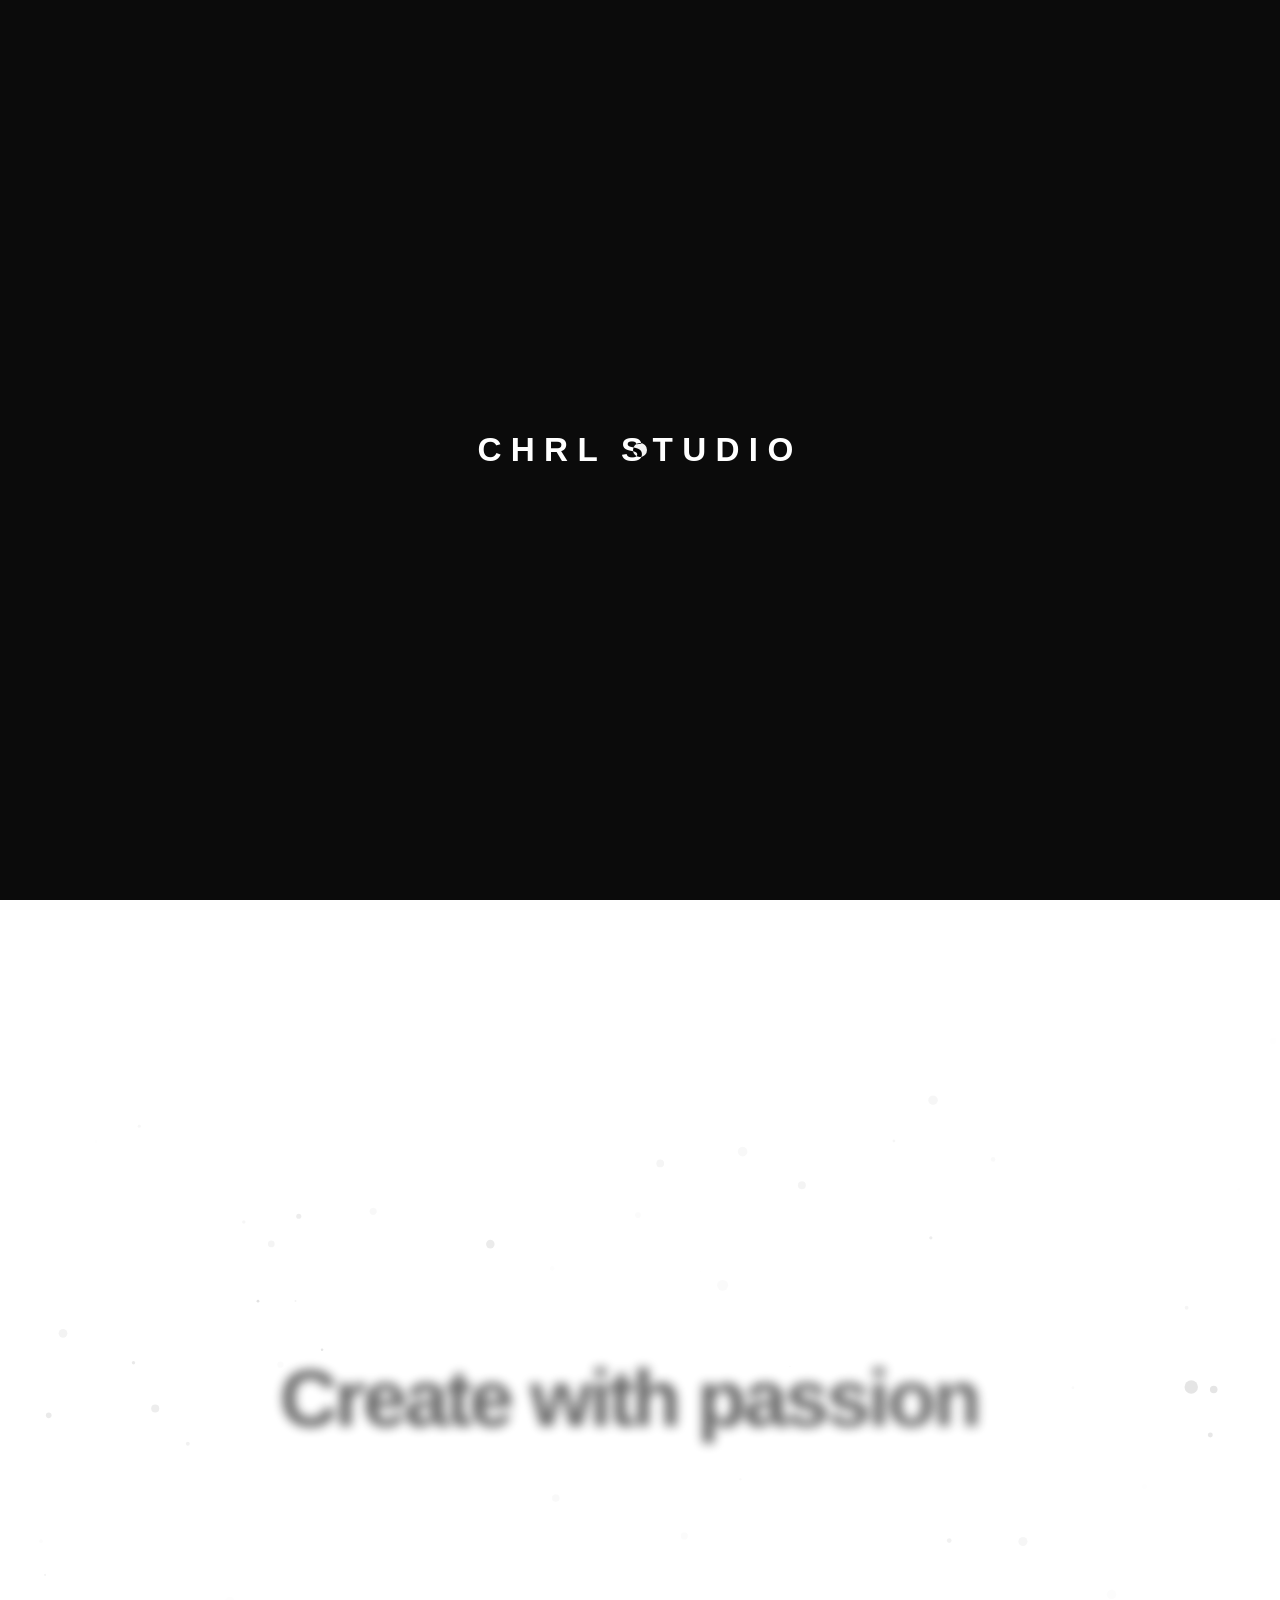
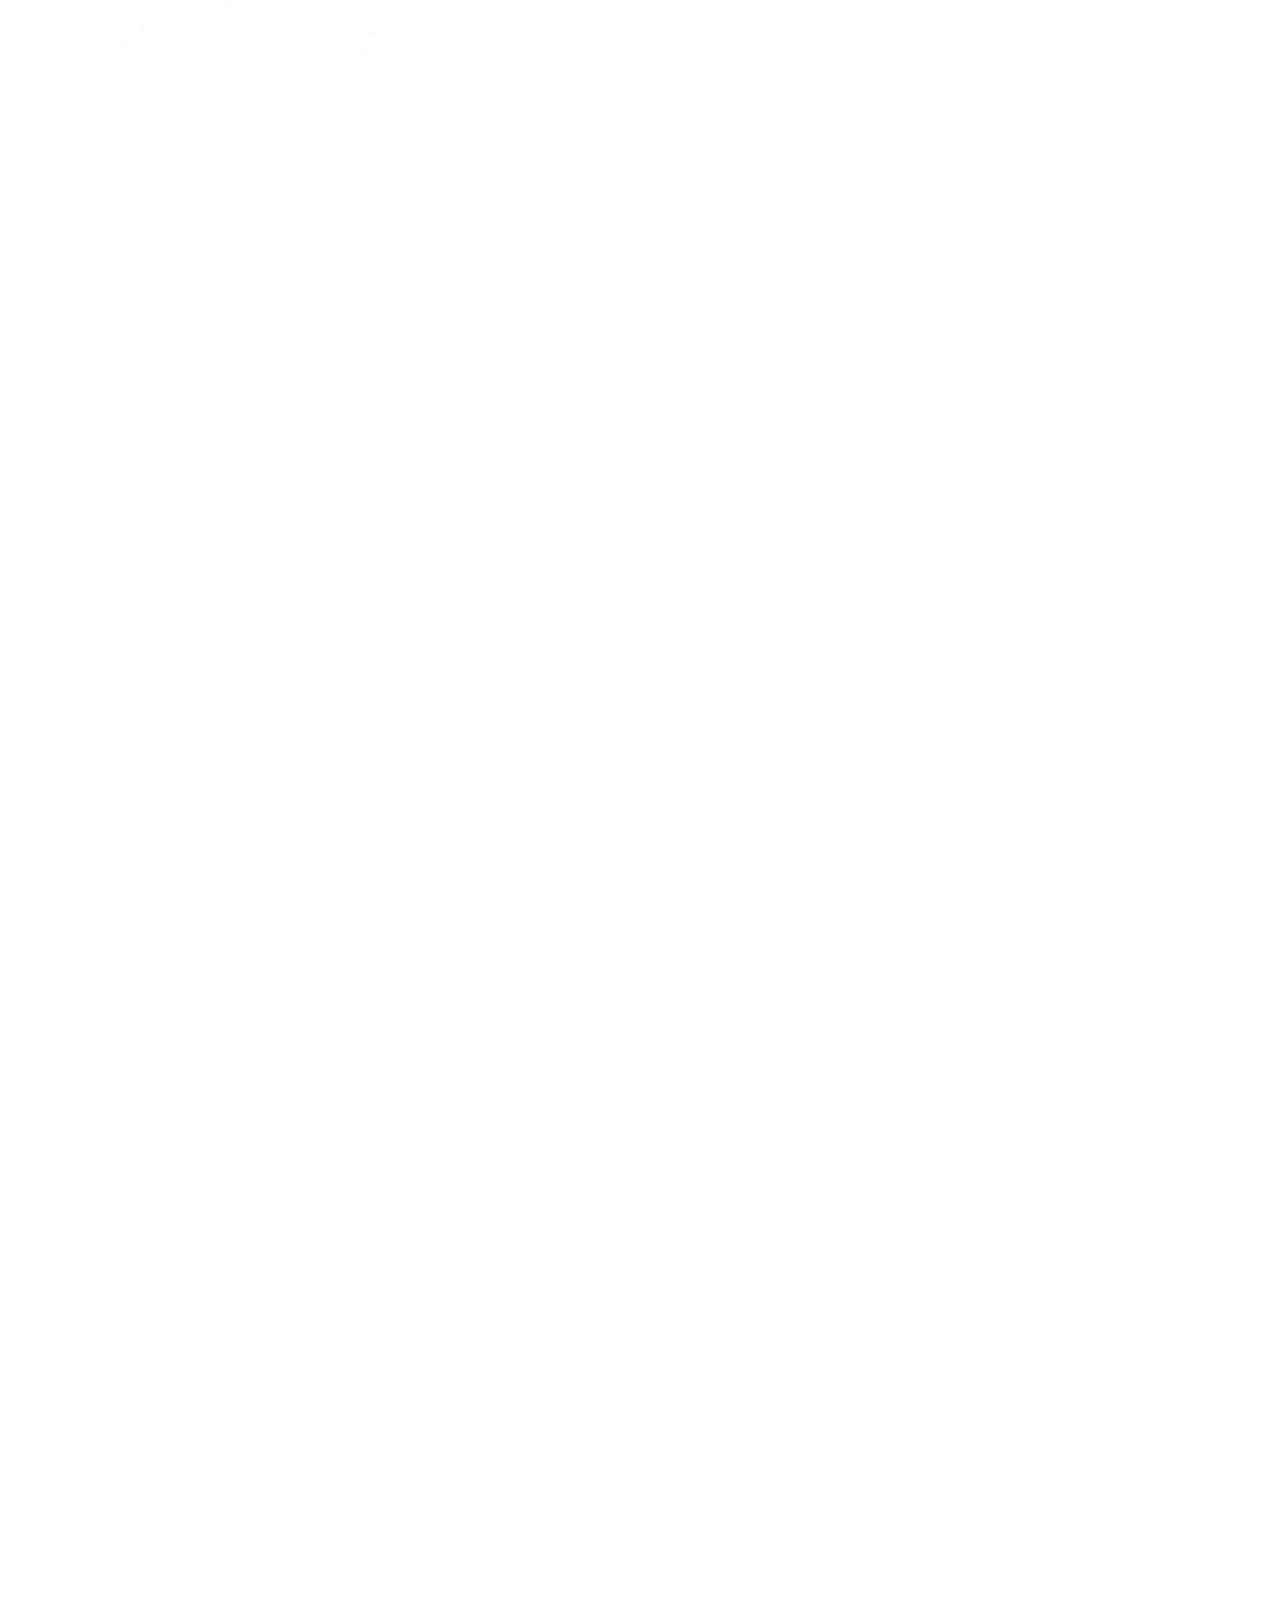
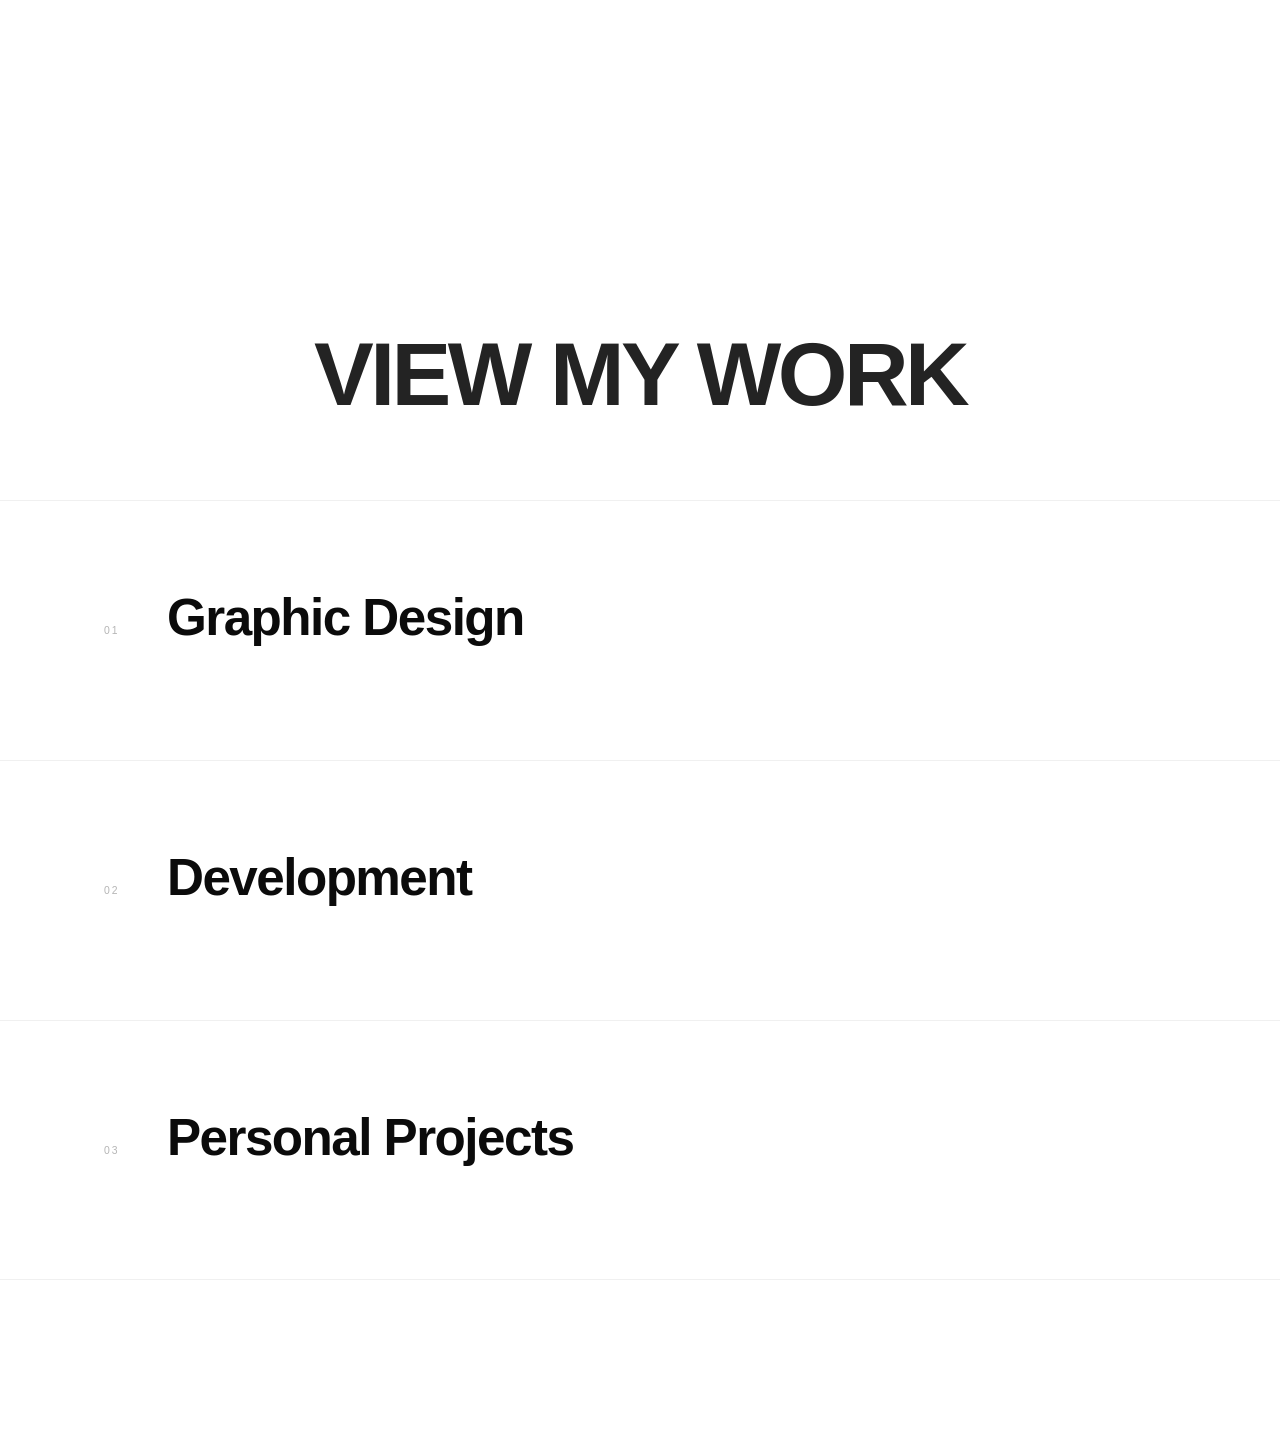
<file: index.html>
<!DOCTYPE html>
<html lang="en">

<head>
  <meta charset="UTF-8" />
  <meta name="viewport" content="width=device-width, initial-scale=1.0" />
  <title>CHRL STDIO</title>
  <link rel="icon" type="image/svg+xml" href="favicon.svg" />
  <link rel="stylesheet" href="style.css" />
  <script>
    if (localStorage.getItem('theme') === 'dark') {
      document.documentElement.classList.add('dark');
    }
  </script>
</head>

<body>

  <!-- ═══════════════════════════════
       INTRO
  ═══════════════════════════════ -->
  <div id="intro">
    <p id="intro-text">
      <span class="il" style="--i:0">C</span><span class="il" style="--i:1">H</span><span class="il"
        style="--i:2">R</span><span class="il" style="--i:3">L</span><span class="il il-gap"></span><span class="il"
        style="--i:4">S</span><span class="il" style="--i:5">T</span><span class="il" style="--i:6">U</span><span
        class="il" style="--i:7">D</span><span class="il" style="--i:8">I</span><span class="il" style="--i:9">O</span>
    </p>
  </div>


  <!-- ═══════════════════════════════
       MAIN CANVAS
  ═══════════════════════════════ -->
  <main id="canvas">

    <!-- TOP-LEFT: Orb + Wordmark (single flex row) -->
    <div id="top-left">
      <a href="index.html" id="orb" aria-label="Home"></a>
      <div id="wordmark">
        <span class="wm-chrl">CHRL</span>
        <span class="wm-stdio">STDIO</span>
      </div>
    </div>

    <!-- TOP-CENTER: Navigation -->
    <nav id="top-nav">
      <a href="index.html" class="nav-item"><span class="nav-inner">Home</span></a>
      <a href="#hub" class="nav-item" data-nav-scroll="#hub"><span class="nav-inner">Work</span></a>
      <a href="about.html" class="nav-item"><span class="nav-inner">About</span></a>
      <a href="contact.html" class="nav-item"><span class="nav-inner">Contact</span></a>
    </nav>
    <button id="theme-toggle" class="magnetic" aria-label="Toggle Dark Theme">
      <div class="toggle-circle"></div>
    </button>

    <!-- CENTER: About Hero Focus -->
    <div id="hero-about" class="magnetic">
      <div class="hero-typewriter-wrap">
        <!-- Single inline sentence: "Hey, this is [typed text]|" -->
        <div class="hero-sentence-row" id="hero-sentence-row">
          <span class="hero-static-label" id="hero-static-label">Hey, this is </span>
          <span class="hero-typewriter-text" id="hero-typewriter-text"></span>
          <span class="hero-cursor" id="hero-cursor" aria-hidden="true">|</span>
        </div>
        <!-- Final state: shown after sequence completes -->
        <div class="hero-final" id="hero-final" aria-hidden="true">
          <p class="hero-final-text">
            Hey, wanna&nbsp;<a href="about.html" class="hero-know-more" id="hero-know-more">know more</a>?
          </p>
        </div>
      </div>
    </div>

    <!-- Scroll indicator removed -->



    <!-- BOTTOM: Split type -->
    <div id="studio-left">CHRL</div>
    <div id="studio-right">STUDIO</div>

  </main>

  <!-- ═══════════════════════════════
       SCROLL SEQUENCE
  ═══════════════════════════════ -->
  <section id="scroll-sequence">
    <div class="scroll-lock">
      <canvas id="dust-canvas" aria-hidden="true"></canvas>
      <div class="seq-text" id="seq-1">Create with passion</div>
      <div class="seq-text" id="seq-2">Design with creativity</div>
      <div class="seq-text" id="seq-3">Code with precision</div>
    </div>
  </section>

  <!-- ═══════════════════════════════
       GIANT CTA
  ═══════════════════════════════ -->
  <section id="work-cta">
    <a href="graphic-design.html" id="giant-btn" class="magnetic scroll-reveal">VIEW MY WORK</a>
  </section>

  <!-- ═══════════════════════════════
       HUB PANELS
  ═══════════════════════════════ -->
  <section id="hub">
    <div class="hub-panels">

      <!-- Panel 1 -->
      <a href="graphic-design.html" class="hub-panel" data-index="01">
        <div class="hub-panel__bg"></div>
        <div class="hub-panel__inner">
          <span class="hub-panel__index">01</span>
          <div class="hub-panel__text">
            <h2 class="hub-panel__title">Graphic Design</h2>
            <p class="hub-panel__sub">Visual identities, typography &amp; brand systems.</p>
          </div>
          <span class="hub-panel__arrow">&#8599;</span>
        </div>
      </a>

      <!-- Panel 2 -->
      <a href="dev-projects.html" class="hub-panel" data-index="02">
        <div class="hub-panel__bg"></div>
        <div class="hub-panel__inner">
          <span class="hub-panel__index">02</span>
          <div class="hub-panel__text">
            <h2 class="hub-panel__title">Development</h2>
            <p class="hub-panel__sub">Interactive webs, apps &amp; engineering builds.</p>
          </div>
          <span class="hub-panel__arrow">&#8599;</span>
        </div>
      </a>

      <!-- Panel 3 -->
      <a href="personal-projects.html" class="hub-panel" data-index="03">
        <div class="hub-panel__bg"></div>
        <div class="hub-panel__inner">
          <span class="hub-panel__index">03</span>
          <div class="hub-panel__text">
            <h2 class="hub-panel__title">Personal Projects</h2>
            <p class="hub-panel__sub">Creative experiments, ideas &amp; side explorations.</p>
          </div>
          <span class="hub-panel__arrow">&#8599;</span>
        </div>
      </a>

    </div>
  </section>

  <!-- No About Section here anymore, it's moved to about.html -->

  <script src="script.js"></script>
</body>

</html>
</file>
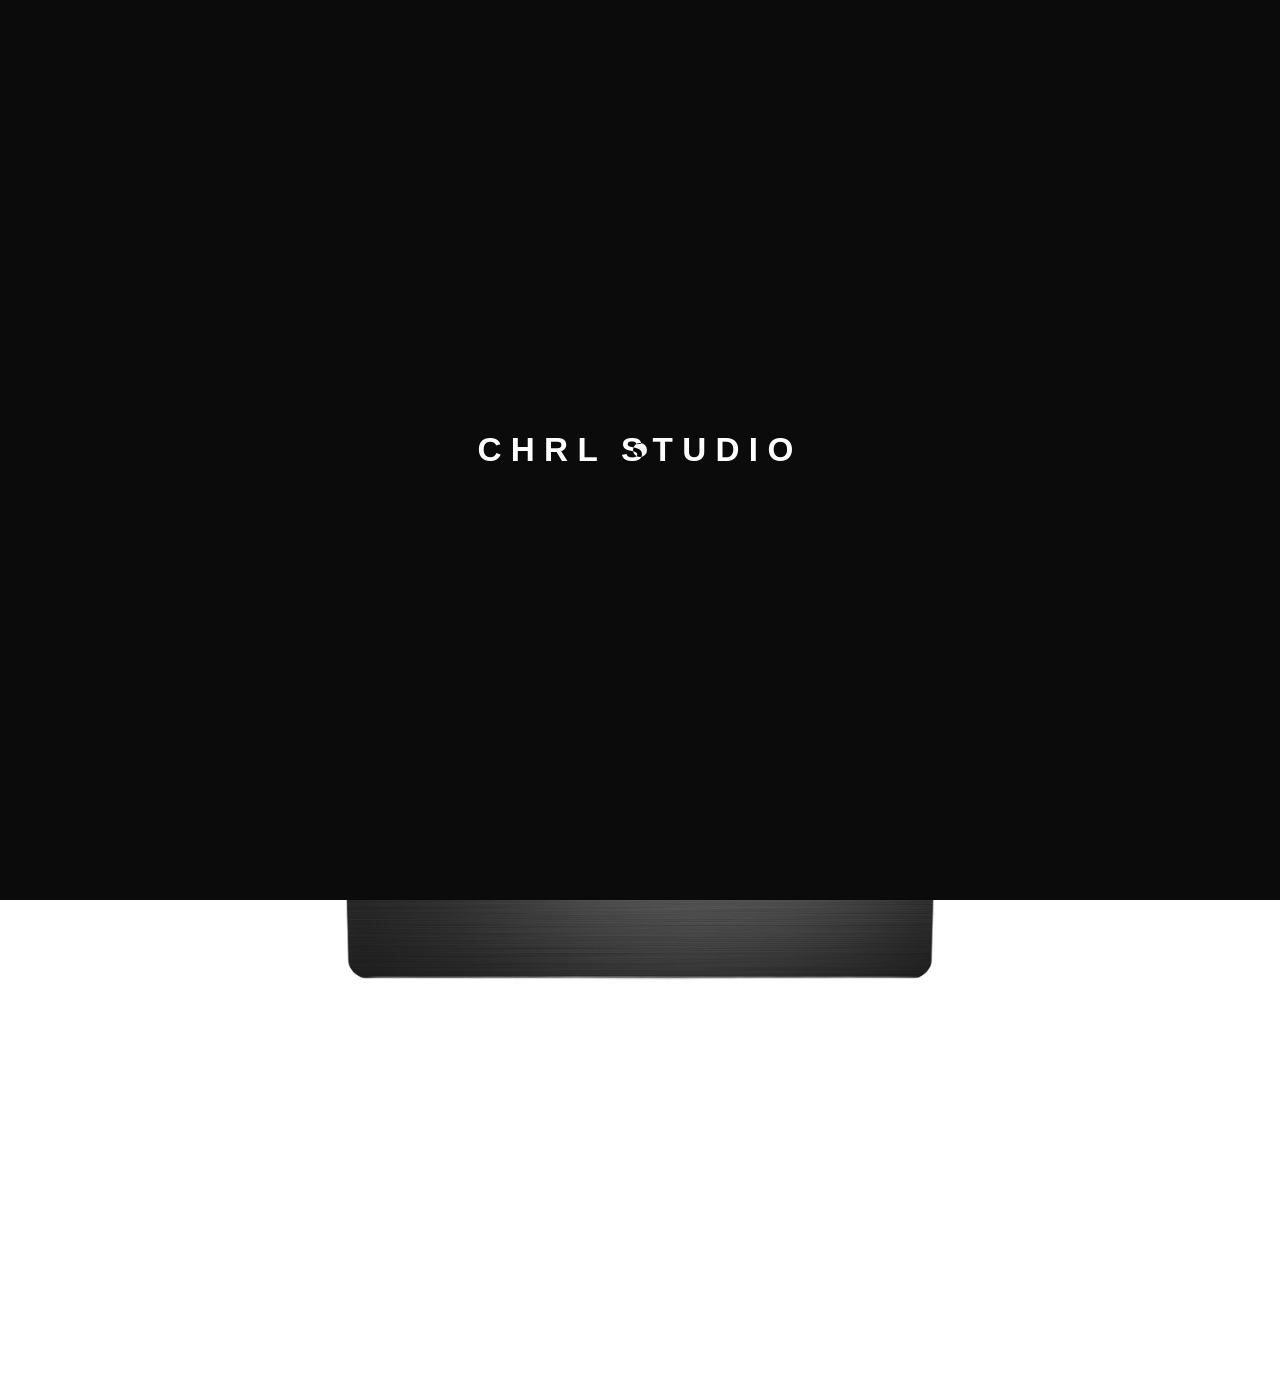
<file: about.html>
<!DOCTYPE html>
<html lang="en">

<head>
  <meta charset="UTF-8" />
  <meta name="viewport" content="width=device-width, initial-scale=1.0" />
  <title>About — CHRL STDIO</title>
  <link rel="icon" type="image/svg+xml" href="favicon.svg" />
  <link rel="stylesheet" href="style.css" />
  <script>
    if (localStorage.getItem('theme') === 'dark') {
      document.documentElement.classList.add('dark');
    }
  </script>
</head>

<body>

  <!-- INTRO -->
  <div id="intro">
    <p id="intro-text">
      <span class="il" style="--i:0">C</span><span class="il" style="--i:1">H</span><span class="il"
        style="--i:2">R</span><span class="il" style="--i:3">L</span><span class="il il-gap"></span><span class="il"
        style="--i:4">S</span><span class="il" style="--i:5">T</span><span class="il" style="--i:6">U</span><span
        class="il" style="--i:7">D</span><span class="il" style="--i:8">I</span><span class="il" style="--i:9">O</span>
    </p>
  </div>

  <main id="canvas" class="subpage">

    <!-- TOP-LEFT: Orb + Wordmark -->
    <div id="top-left">
      <a href="index.html" id="orb" aria-label="Home"></a>
      <div id="wordmark">
        <span class="wm-chrl">CHRL</span>
        <span class="wm-stdio">STDIO</span>
      </div>
    </div>

    <!-- TOP-CENTER: Navigation -->
    <nav id="top-nav">
      <a href="index.html" class="nav-item"><span class="nav-inner">Home</span></a>
      <a href="index.html#hub" class="nav-item"><span class="nav-inner">Work</span></a>
      <a href="about.html" class="nav-item"><span class="nav-inner"
          style="letter-spacing: 0.22em; transform: translateX(2px);">About</span></a>
      <a href="contact.html" class="nav-item"><span class="nav-inner">Contact</span></a>
    </nav>
    <button id="theme-toggle" class="magnetic" aria-label="Toggle Dark Theme">
      <div class="toggle-circle"></div>
    </button>

    <!-- CONTENT -->
    <section class="page-content">
      <div class="folder-container" style="padding-top: 20px;">
        <!-- The instruction label -->
        <div class="folder-instruction">Click to open</div>

        <!-- The trigger wrapper using 1400px perspective -->
        <div class="folder-wrapper" id="folder-trigger" tabindex="0" role="button" aria-expanded="false" aria-label="Open about me folder">
          
          <!-- Back layer: Static base tray -->
          <div class="folder-back">
            <img src="aboutme/open.png" alt="Folder Base Tray" aria-hidden="true" draggable="false" />
          </div>

          <!-- Inner content layer: scrolls within the fixed layout constraints -->
          <div class="folder-paper">
            <div class="paper-content">
              
              <!-- Card 1: Identity -->
              <div class="glass-panel">
                <div class="about-section-label">IDENTITY</div>
                <h3>Islam Mihoub / CHRL</h3>
                <p>
                  Computer Science student and digital builder from Algeria. I operate at the intersection of systems engineering and interface design. My core focus is building functional logic matched with uncompromising visual aesthetics.
                </p>
              </div>

              <!-- Card 2: Thinking Style -->
              <div class="glass-panel">
                <div class="about-section-label">THINKING STYLE</div>
                <h3>Architecture & Interfaces</h3>
                <p>
                  Good engineering requires scalable architecture; good design requires silent intuition. I treat code and graphics as a unified system, building out the backend logic while ensuring the frontend remains extremely sharp, minimal, and fast.
                </p>
              </div>

              <!-- Card 3: Drives & Obsessions -->
              <div class="glass-panel">
                <div class="about-section-label">DRIVES & OBSESSIONS</div>
                <h3>Systems & Performance</h3>
                <p>
                  Fascinated by AI, system integrations, and the mechanics of modern tooling. Outside of UI loops, I study the engineering behind military aviation and jets—drawn to machines strictly built for peak efficiency and pure performance.
                </p>
              </div>

              <!-- Card 4: Human Side -->
              <div class="glass-panel">
                <div class="about-section-label">HUMAN SIDE</div>
                <h3>Analog Environment</h3>
                <p>
                  Deeply invested in physical spaces. Hiking and exploring natural environments provide the baseline reset away from the IDE. I balance intense structural coding blocks with gaming and drawing to maintain visual creativity.
                </p>
              </div>

              <!-- Card 5: Philosophy -->
              <div class="glass-panel">
                <div class="about-section-label">PHILOSOPHY</div>
                <h3>Complexity Through Simplicity</h3>
                <p>
                  Create. Optimize relentlessly. Refine until the underlying complexity is totally invisible to the user. I believe digital work shouldn't just be functional—it should retain a core aesthetic cool factor that entirely separates it from generic templates.
                </p>
              </div>

            </div>
          </div>

          <!-- Front layer: Cover fades out instead of hinging open -->
          <div class="folder-front">
            <img src="aboutme/closed.png" alt="Closed Folder Cover" draggable="false" />
          </div>

        </div>
      </div>
    </section>

  </main>

  <script src="script.js"></script>
</body>

</html>
</file>
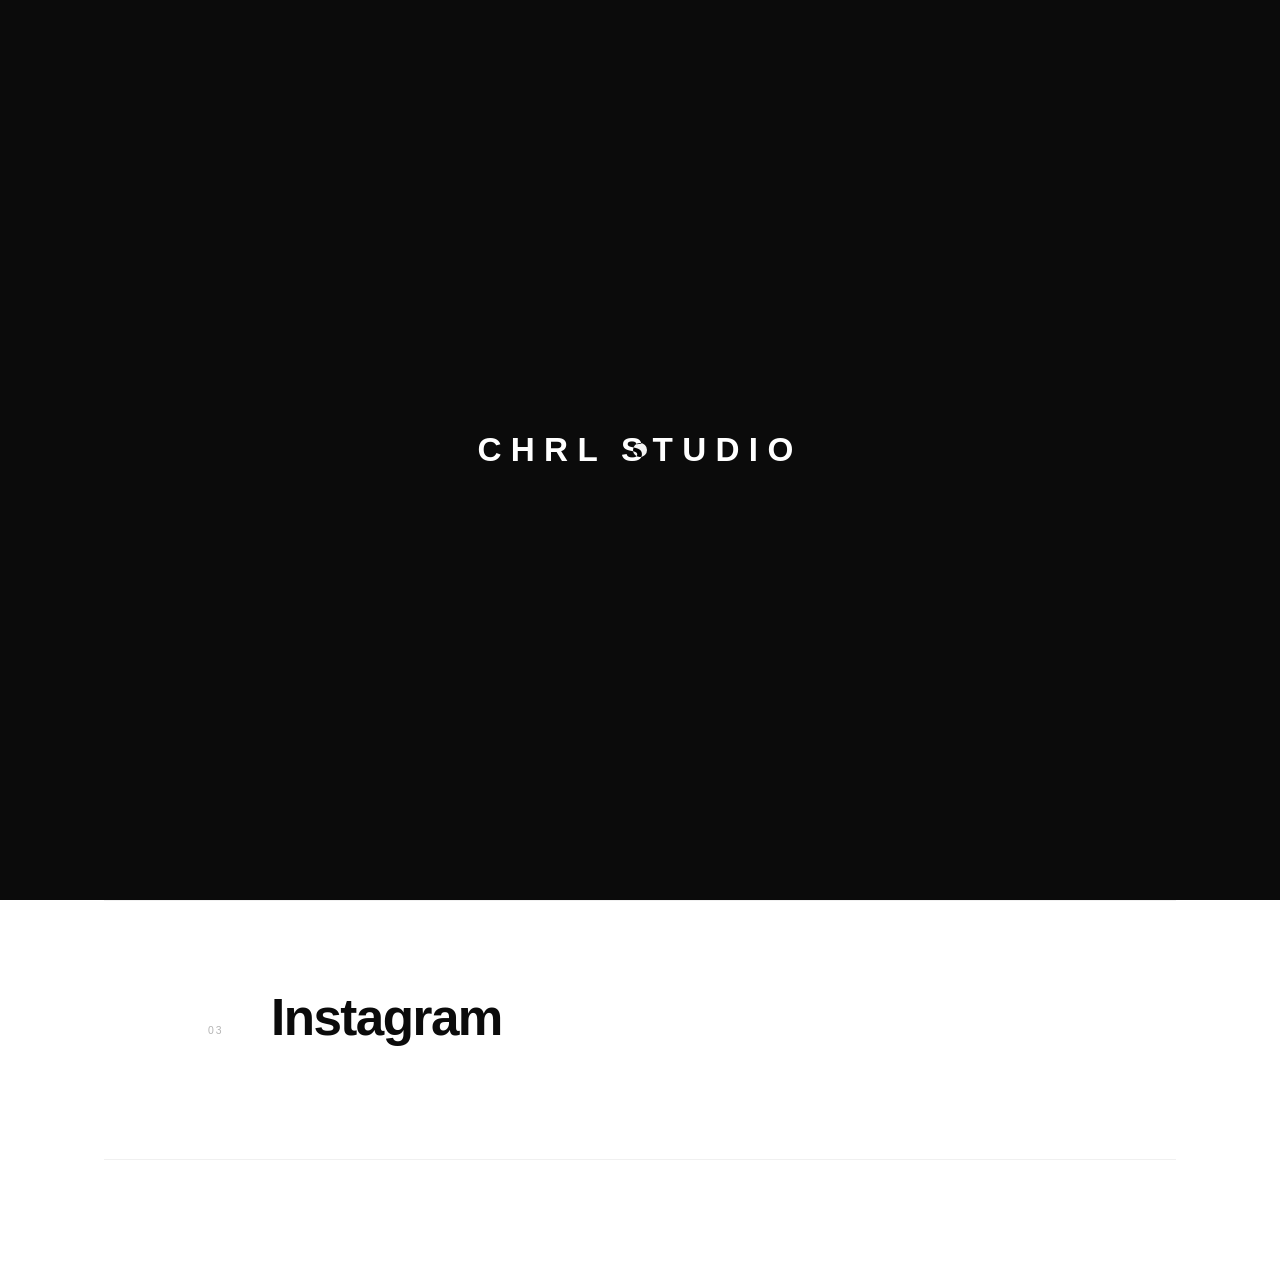
<file: contact.html>
<!DOCTYPE html>
<html lang="en">
<head>
  <meta charset="UTF-8" />
  <meta name="viewport" content="width=device-width, initial-scale=1.0" />
  <title>Contact — CHRL STDIO</title>
  <link rel="icon" type="image/svg+xml" href="favicon.svg" />
  <meta name="description" content="Get in touch with Islam Mihoub — CHRL. Let's build something together." />
  <link rel="stylesheet" href="style.css" />
  <script>
    if (localStorage.getItem('theme') === 'dark') {
      document.documentElement.classList.add('dark');
    }
  </script>
</head>
<body>

  <!-- INTRO -->
  <div id="intro">
    <p id="intro-text">
      <span class="il" style="--i:0">C</span><span class="il" style="--i:1">H</span><span class="il" style="--i:2">R</span><span class="il" style="--i:3">L</span><span class="il il-gap"></span><span class="il" style="--i:4">S</span><span class="il" style="--i:5">T</span><span class="il" style="--i:6">U</span><span class="il" style="--i:7">D</span><span class="il" style="--i:8">I</span><span class="il" style="--i:9">O</span>
    </p>
  </div>

  <main id="canvas" class="subpage">

    <!-- TOP-LEFT: Orb + Wordmark -->
    <div id="top-left">
      <a href="index.html" id="orb" aria-label="Home"></a>
      <div id="wordmark">
        <span class="wm-chrl">CHRL</span>
        <span class="wm-stdio">STDIO</span>
      </div>
    </div>

    <!-- TOP-CENTER: Navigation -->
    <nav id="top-nav">
      <a href="index.html" class="nav-item"><span class="nav-inner">Home</span></a>
      <a href="index.html#hub" class="nav-item"><span class="nav-inner">Work</span></a>
      <a href="about.html" class="nav-item"><span class="nav-inner">About</span></a>
      <a href="contact.html" class="nav-item"><span class="nav-inner">Contact</span></a>
    </nav>
    <button id="theme-toggle" class="magnetic" aria-label="Toggle Dark Theme">
      <div class="toggle-circle"></div>
    </button>

    <!-- CONTENT -->
    <section class="page-content">
      <h1 class="section-title">Contact</h1>
      
      <div class="hub-panels" style="margin-top: 40px;">
        
        <!-- Panel 1 -->
        <a href="mailto:islammihoub77@gmail.com" class="hub-panel" data-index="01" id="email-contact-btn">
          <div class="hub-panel__bg"></div>
          <div class="hub-panel__inner">
            <span class="hub-panel__index">01</span>
            <div class="hub-panel__text">
              <h2 class="hub-panel__title">Email</h2>
              <p class="hub-panel__sub" style="text-transform: none; letter-spacing: 0;">islammihoub77@gmail.com</p>
            </div>
            <span class="hub-panel__arrow">&#8599;</span>
          </div>
        </a>

        <!-- Panel 2 -->
        <a href="https://github.com/chrollodevs" target="_blank" rel="noopener noreferrer" class="hub-panel" data-index="02">
          <div class="hub-panel__bg"></div>
          <div class="hub-panel__inner">
            <span class="hub-panel__index">02</span>
            <div class="hub-panel__text">
              <h2 class="hub-panel__title">GitHub</h2>
              <p class="hub-panel__sub" style="text-transform: none; letter-spacing: 0;">github.com/chrollodevs</p>
            </div>
            <span class="hub-panel__arrow">&#8599;</span>
          </div>
        </a>

        <!-- Panel 3 -->
        <a href="https://www.instagram.com/chrl_studio/" target="_blank" rel="noopener noreferrer" class="hub-panel" data-index="03">
          <div class="hub-panel__bg"></div>
          <div class="hub-panel__inner">
            <span class="hub-panel__index">03</span>
            <div class="hub-panel__text">
              <h2 class="hub-panel__title">Instagram</h2>
              <p class="hub-panel__sub" style="text-transform: none; letter-spacing: 0;">@chrl_studio</p>
            </div>
            <span class="hub-panel__arrow">&#8599;</span>
          </div>
        </a>

      </div>
    </section>

  </main>

  <script src="script.js"></script>
  <script>
    document.addEventListener('DOMContentLoaded', () => {
      const emailBtn = document.getElementById('email-contact-btn');
      if (emailBtn) {
        emailBtn.addEventListener('click', () => {
          navigator.clipboard.writeText('islammihoub77@gmail.com').then(() => {
            const title = emailBtn.querySelector('.hub-panel__title');
            const originalText = title.textContent;
            title.textContent = 'Copied!';
            setTimeout(() => title.textContent = originalText, 2000);
          });
        });
      }
    });
  </script>
</body>
</html>
</file>
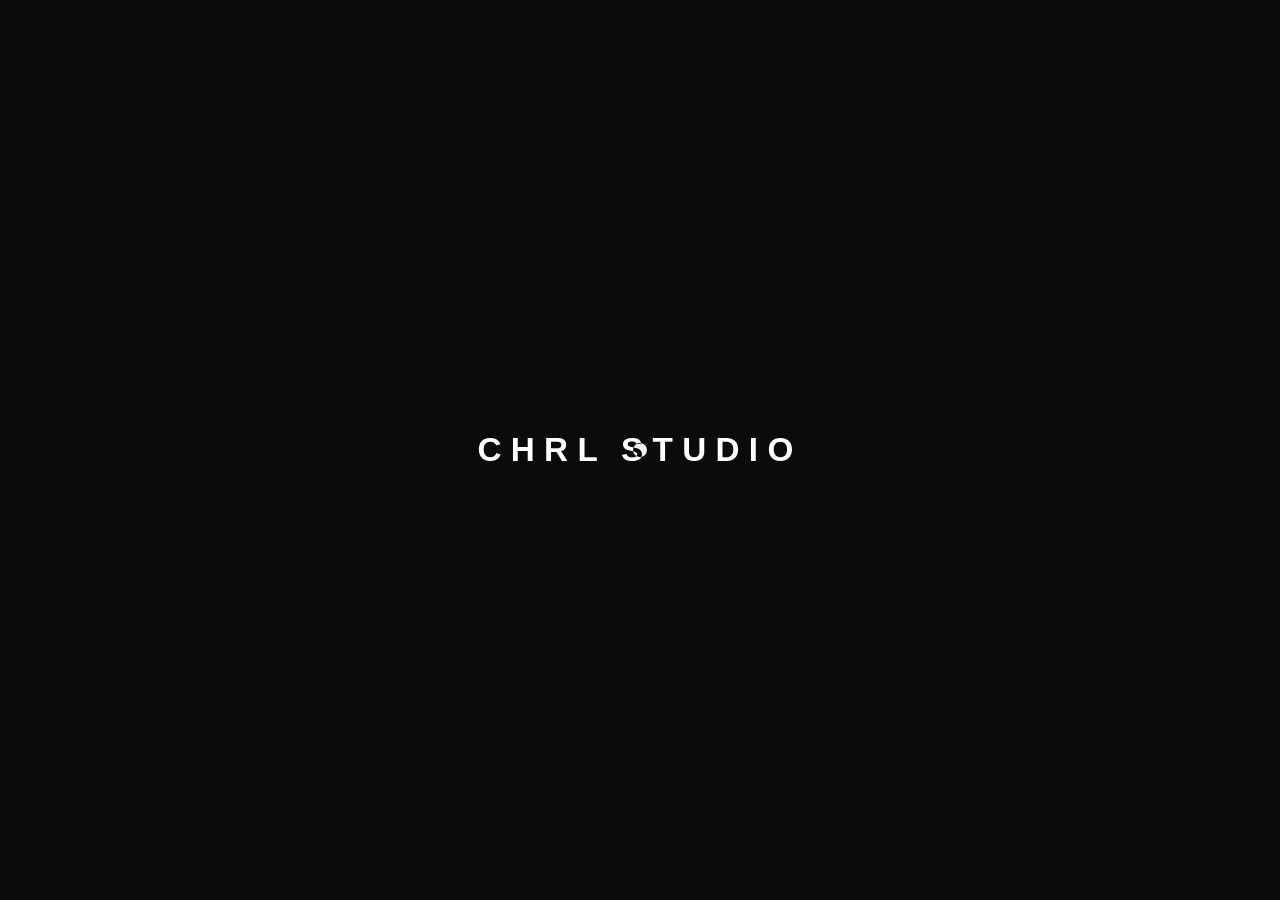
<file: dev-projects.html>
<!DOCTYPE html>
<html lang="en">
<head>
  <meta charset="UTF-8" />
  <meta name="viewport" content="width=device-width, initial-scale=1.0" />
  <title>Dev Projects — CHRL STDIO</title>
  <link rel="icon" type="image/svg+xml" href="favicon.svg" />
  <link rel="stylesheet" href="style.css" />
  <script>
    if (localStorage.getItem('theme') === 'dark') {
      document.documentElement.classList.add('dark');
    }
  </script>
</head>
<body>

  <!-- INTRO -->
  <div id="intro">
    <p id="intro-text">
      <span class="il" style="--i:0">C</span><span class="il" style="--i:1">H</span><span class="il" style="--i:2">R</span><span class="il" style="--i:3">L</span><span class="il il-gap"></span><span class="il" style="--i:4">S</span><span class="il" style="--i:5">T</span><span class="il" style="--i:6">U</span><span class="il" style="--i:7">D</span><span class="il" style="--i:8">I</span><span class="il" style="--i:9">O</span>
    </p>
  </div>

  <main id="canvas" class="subpage">
    
    <!-- TOP-LEFT: Orb + Wordmark -->
    <div id="top-left">
      <a href="index.html" id="orb" aria-label="Home"></a>
      <div id="wordmark">
        <span class="wm-chrl">CHRL</span>
        <span class="wm-stdio">STDIO</span>
      </div>
    </div>

    <!-- TOP-CENTER: Navigation -->
    <nav id="top-nav">
      <a href="index.html" class="nav-item"><span class="nav-inner">Home</span></a>
      <a href="index.html#hub" class="nav-item"><span class="nav-inner" style="letter-spacing: 0.22em; transform: translateX(2px);">Work</span></a>
      <a href="about.html" class="nav-item"><span class="nav-inner">About</span></a>
      <a href="contact.html" class="nav-item"><span class="nav-inner">Contact</span></a>
    </nav>
    <button id="theme-toggle" class="magnetic" aria-label="Toggle Dark Theme">
      <div class="toggle-circle"></div>
    </button>

    <!-- CONTENT -->
    <section class="page-content">
      <h1 class="section-title">Dev Projects</h1>
      <p class="section-subtitle" style="margin-top: 40px; font-size: 1.2rem; opacity: 0.6;">Projects Coming Soon.</p>
    </section>

  </main>

  <script src="script.js"></script>
</body>
</html>
</file>
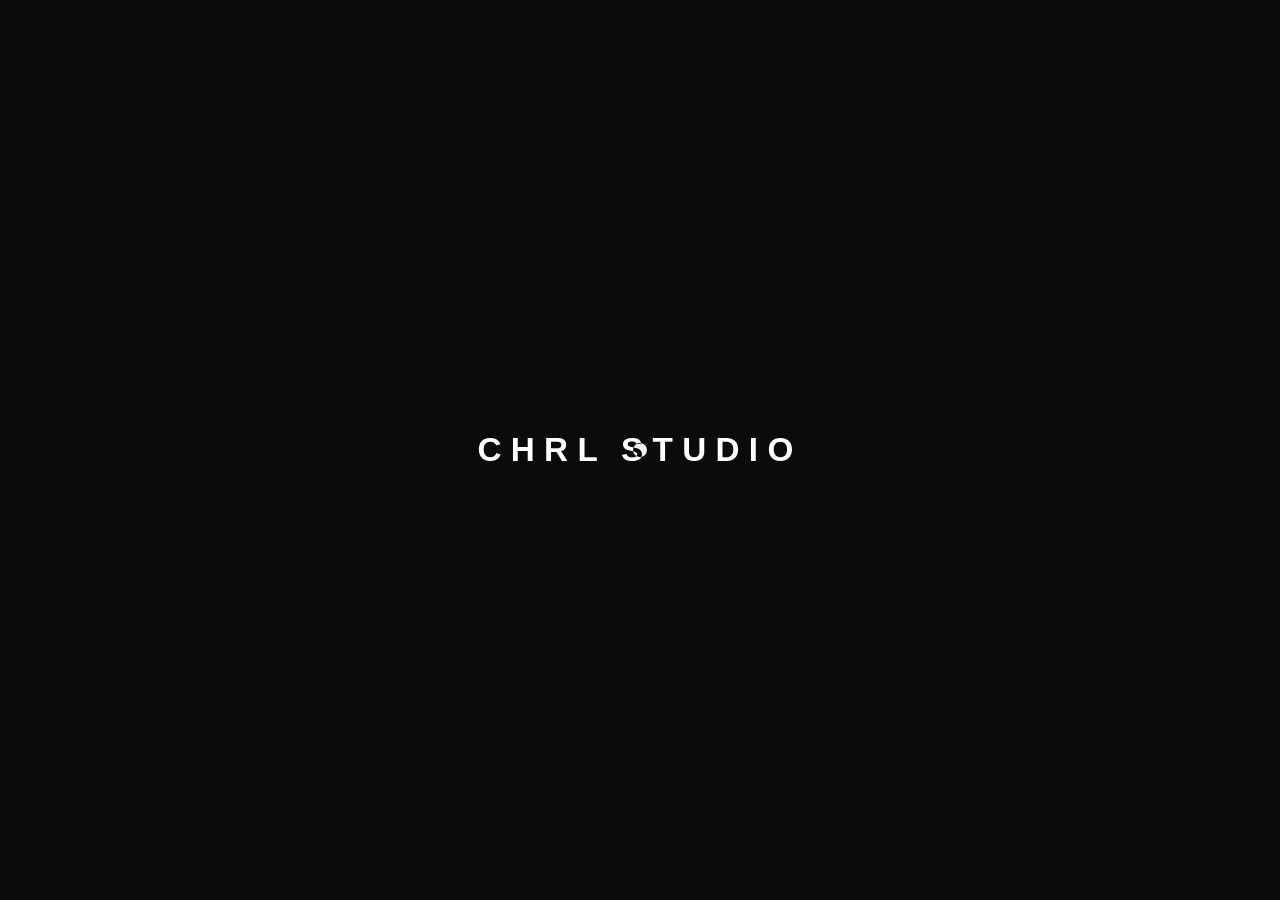
<file: personal-projects.html>
<!DOCTYPE html>
<html lang="en">
<head>
  <meta charset="UTF-8" />
  <meta name="viewport" content="width=device-width, initial-scale=1.0" />
  <title>Personal Projects — CHRL STDIO</title>
  <link rel="icon" type="image/svg+xml" href="favicon.svg" />
  <link rel="stylesheet" href="style.css" />
  <script>
    if (localStorage.getItem('theme') === 'dark') {
      document.documentElement.classList.add('dark');
    }
  </script>
</head>
<body>

  <!-- INTRO -->
  <div id="intro">
    <p id="intro-text">
      <span class="il" style="--i:0">C</span><span class="il" style="--i:1">H</span><span class="il" style="--i:2">R</span><span class="il" style="--i:3">L</span><span class="il il-gap"></span><span class="il" style="--i:4">S</span><span class="il" style="--i:5">T</span><span class="il" style="--i:6">U</span><span class="il" style="--i:7">D</span><span class="il" style="--i:8">I</span><span class="il" style="--i:9">O</span>
    </p>
  </div>

  <main id="canvas" class="subpage">
    
    <!-- TOP-LEFT: Orb + Wordmark -->
    <div id="top-left">
      <a href="index.html" id="orb" aria-label="Home"></a>
      <div id="wordmark">
        <span class="wm-chrl">CHRL</span>
        <span class="wm-stdio">STDIO</span>
      </div>
    </div>

    <!-- TOP-CENTER: Navigation -->
    <nav id="top-nav">
      <a href="index.html" class="nav-item"><span class="nav-inner">Home</span></a>
      <a href="index.html#hub" class="nav-item"><span class="nav-inner" style="letter-spacing: 0.22em; transform: translateX(2px);">Work</span></a>
      <a href="about.html" class="nav-item"><span class="nav-inner">About</span></a>
      <a href="contact.html" class="nav-item"><span class="nav-inner">Contact</span></a>
    </nav>
    <button id="theme-toggle" class="magnetic" aria-label="Toggle Dark Theme">
      <div class="toggle-circle"></div>
    </button>

    <!-- CONTENT -->
    <section class="page-content">
      <h1 class="section-title">Personal Explorations</h1>
      
      <p class="section-subtitle" style="margin-top: 40px; font-size: 1.2rem; opacity: 0.6;">Projects Coming Soon.</p>
    </section>

  </main>

  <script src="script.js"></script>
</body>
</html>
</file>
<file: style.css>
﻿/* â•â•â•â•â•â•â•â•â•â•â•â•â•â•â•â•â•â•â•â•â•â•â•â•â•â•â•â•â•â•â•â•â•â•â•â•â•â•â•â•â•â•â•â•â•â•â•â•â•â•â•â•â•â•â•
   GRID TOKENS  â€”  every positional value derives from these
â•â•â•â•â•â•â•â•â•â•â•â•â•â•â•â•â•â•â•â•â•â•â•â•â•â•â•â•â•â•â•â•â•â•â•â•â•â•â•â•â•â•â•â•â•â•â•â•â•â•â•â•â•â•â• */
:root {
  --font: "Helvetica Neue", Helvetica, Arial, sans-serif;

  /* Spatial system â€“ tighter than before, still generous */
  --g-edge: 104px;
  /* left / right margin                */
  --g-top: 72px;
  /* top baseline for the header band   */
  --g-bottom: 72px;
  /* bottom baseline for large type      */

  /* Orb */
  --orb-d: 26px;
  /* diameter                           */

  /* Type scales */
  --wm-sz: clamp(0.70rem, 0.82vw, 0.88rem);
  --nav-sz: clamp(0.64rem, 0.74vw, 0.78rem);
  --desc-sz: clamp(0.58rem, 0.68vw, 0.72rem);
  --big-sz: clamp(2.8rem, 5.5vw, 6.8rem);

  --black: #0b0b0b;
  --white: #ffffff;
  --card-bg: #fbfbfb;
  --pill-bg: #f2f2f2;
  --nav-bg: rgba(245, 245, 245, 0.65);
  --glass-border: rgba(0, 0, 0, 0.06);

  /* Aura system â€” driven by JS mouse + scroll tracking */
  --ax: 0;
  /* normalised mouse X: -1 â€¦ 1 */
  --ay: 0;
  /* normalised mouse Y: -1 â€¦ 1 */
  --scroll-p: 0;
  /* scroll progress 0 â€¦ 1  */
}

html.dark {
  --black: #ffffff;
  --white: #121212;
  --card-bg: #1c1c1c;
  --pill-bg: #2a2a2a;
  --nav-bg: rgba(30, 30, 30, 0.65);
  --glass-border: rgba(255, 255, 255, 0.06);
}

/* â•â•â•â•â•â•â•â•â•â•â•â•â•â•â•â•â•â•â•â•â•â•â•â•â•â•â•â•â•â•â•â•â•â•â•â•â•â•â•â•â•â•â•â•â•â•â•â•â•â•â•â•â•â•â•
   RESET
â•â•â•â•â•â•â•â•â•â•â•â•â•â•â•â•â•â•â•â•â•â•â•â•â•â•â•â•â•â•â•â•â•â•â•â•â•â•â•â•â•â•â•â•â•â•â•â•â•â•â•â•â•â•â• */
*,
*::before,
*::after {
  margin: 0;
  padding: 0;
  box-sizing: border-box;
}

html,
body {
  width: 100%;
  min-height: 100vh;
  background: var(--white);
  font-family: var(--font);
  color: var(--black);
  -webkit-font-smoothing: antialiased;
  text-rendering: optimizeLegibility;
  cursor: none;
  /* Hide default cursor */
  transition: background 0.4s cubic-bezier(0.16, 1, 0.3, 1), color 0.4s cubic-bezier(0.16, 1, 0.3, 1);
}

a,
button,
.nav-item {
  cursor: none;
  /* Inherit hidden cursor on links */
}

/* â•â•â•â•â•â•â•â•â•â•â•â•â•â•â•â•â•â•â•â•â•â•â•â•â•â•â•â•â•â•â•â•â•â•â•â•â•â•â•â•â•â•â•â•â•â•â•â•â•â•â•â•â•â•â•
   SCROLL SEQUENCE AURA â€” immersive neutral glow
   Scoped to: scroll-sequence (.scroll-lock) ONLY
   Classes: html.in-seq â†’ scroll-sequence is active
â•â•â•â•â•â•â•â•â•â•â•â•â•â•â•â•â•â•â•â•â•â•â•â•â•â•â•â•â•â•â•â•â•â•â•â•â•â•â•â•â•â•â•â•â•â•â•â•â•â•â•â•â•â•â• */

/* â”€â”€ Scroll-sequence aura â”€â”€ (below dust canvas z:0, below seq-text z:1) */
.scroll-lock::before {
  content: '';
  position: absolute;
  top: -20%;
  left: -20%;
  right: -20%;
  bottom: -20%;
  pointer-events: none;
  background:
    /* Deep cinematic blue/purple ambient atmosphere */
    radial-gradient(ellipse at 50% 50%, rgba(12, 50, 190, 0.16) 0%, transparent 48%),
    radial-gradient(ellipse at 18% 74%, rgba(20, 60, 200, 0.10) 0%, transparent 38%),
    radial-gradient(ellipse at 82% 24%, rgba(15, 45, 180, 0.08) 0%, transparent 36%);
  transform: translate(calc(var(--ax) * 38px),
      calc(var(--ay) * 26px));
  transition: transform 3.2s cubic-bezier(0.16, 1, 0.3, 1),
    opacity 2s cubic-bezier(0.16, 1, 0.3, 1);
  opacity: 0;
  will-change: transform, opacity;
  z-index: 0;
  animation: aura-breathe 15s ease-in-out infinite alternate-reverse;
}

/* Base minimal glow only in scroll-sequence to add depth */
html.in-seq .scroll-lock::before {
  opacity: 1;
}

/* Disable in light mode to keep clean reading */
html:not(.dark).in-seq .scroll-lock::before {
  opacity: 0;
}

/* â”€â”€ About section â€” clean, no aura (minimalist outside scroll-sequence) â”€â”€ */
#about-me {
  position: relative;
  overflow: hidden;
}

/* Aura breathing animation (subtle blur oscillation) */
@keyframes aura-breathe {
  0% {
    filter: blur(0px);
  }

  50% {
    filter: blur(2px);
  }

  100% {
    filter: blur(0px);
  }
}

/* â•â•â•â•â•â•â•â•â•â•â•â•â•â•â•â•â•â•â•â•â•â•â•â•â•â•â•â•â•â•â•â•â•â•â•â•â•â•â•â•â•â•â•â•â•â•â•â•â•â•â•â•â•â•â•
   CUSTOM CURSOR & AMBIENT
â•â•â•â•â•â•â•â•â•â•â•â•â•â•â•â•â•â•â•â•â•â•â•â•â•â•â•â•â•â•â•â•â•â•â•â•â•â•â•â•â•â•â•â•â•â•â•â•â•â•â•â•â•â•â• */
#ambient-noise {
  position: fixed;
  inset: 0;
  z-index: 1;
  pointer-events: none;
  background-image: url('data:image/svg+xml,%3Csvg viewBox="0 0 200 200" xmlns="http://www.w3.org/2000/svg"%3E%3Cfilter id="noiseFilter"%3E%3CfeTurbulence type="fractalNoise" baseFrequency="0.65" numOctaves="3" stitchTiles="stitch"/%3E%3C/filter%3E%3Crect width="100%25" height="100%25" filter="url(%23noiseFilter)"/%3E%3C/svg%3E');
  opacity: 0.04;
  mix-blend-mode: multiply;
}

#custom-cursor {
  position: fixed;
  top: 0;
  left: 0;
  pointer-events: none;
  z-index: 10000;
  width: 14px;
  height: 14px;
  background: #ffffff;
  border-radius: 50%;
  transform: translate(-50%, -50%);
  transition: width 0.4s cubic-bezier(0.16, 1, 0.3, 1), height 0.4s cubic-bezier(0.16, 1, 0.3, 1);
  will-change: transform, width, height;
  mix-blend-mode: difference;
  display: flex;
  align-items: center;
  justify-content: center;
}

#custom-cursor::after {
  content: "VIEW";
  color: #ffffff;
  font-size: 10px;
  font-weight: 800;
  letter-spacing: 0.1em;
  opacity: 0;
  transform: scale(0.5);
  transition: opacity 0.3s ease, transform 0.4s cubic-bezier(0.16, 1, 0.3, 1);
}

#custom-cursor.lens-hover {
  width: 54px;
  height: 54px;
  background: #ffffff;
}

#custom-cursor.lens-view {
  width: 86px;
  height: 86px;
  background: #ffffff;
}

#custom-cursor.lens-view::after {
  opacity: 1;
  transform: scale(1);
}

/* MAGNETIC CLASSES */
.magnetic {
  will-change: transform;
}

/* SCROLL REVEALS â€” depth-aware entrance with optional stagger via --rd */
.scroll-reveal {
  opacity: 0;
  transform: translateY(28px) scale(0.993);
  transition:
    opacity 0.9s cubic-bezier(0.16, 1, 0.3, 1) var(--rd, 0ms),
    transform 1.1s cubic-bezier(0.16, 1, 0.3, 1) var(--rd, 0ms);
  will-change: transform, opacity;
}

.scroll-reveal.revealed {
  opacity: 1;
  transform: translateY(0) scale(1);
}


/* â•â•â•â•â•â•â•â•â•â•â•â•â•â•â•â•â•â•â•â•â•â•â•â•â•â•â•â•â•â•â•â•â•â•â•â•â•â•â•â•â•â•â•â•â•â•â•â•â•â•â•â•â•â•â•
   INTRO
â•â•â•â•â•â•â•â•â•â•â•â•â•â•â•â•â•â•â•â•â•â•â•â•â•â•â•â•â•â•â•â•â•â•â•â•â•â•â•â•â•â•â•â•â•â•â•â•â•â•â•â•â•â•â• */
#intro {
  position: fixed;
  inset: 0;
  z-index: 900;
  background: var(--black);
  display: flex;
  align-items: center;
  justify-content: center;
  transition: opacity 0.9s cubic-bezier(0.4, 0, 0.2, 1),
    transform 0.9s cubic-bezier(0.4, 0, 0.2, 1);
}

#intro.exit {
  opacity: 0;
  transform: translateY(-10px);
  pointer-events: none;
}

#intro-text {
  display: flex;
  align-items: baseline;
  letter-spacing: 0.28em;
  font-size: clamp(1.2rem, 2.6vw, 2.4rem);
  font-weight: 700;
}

.il {
  display: inline-block;
  color: var(--white);
  text-transform: uppercase;
  opacity: 0;
  transform: translateY(14px);
  animation: il-in 0.5s cubic-bezier(0.16, 1, 0.3, 1) forwards;
  animation-delay: calc(var(--i, 0) * 78ms + 140ms);
}

.il-gap {
  width: 0.42em;
  animation: none !important;
  opacity: 0 !important;
}

@keyframes il-in {
  to {
    opacity: 1;
    transform: translateY(0);
  }
}


/* â•â•â•â•â•â•â•â•â•â•â•â•â•â•â•â•â•â•â•â•â•â•â•â•â•â•â•â•â•â•â•â•â•â•â•â•â•â•â•â•â•â•â•â•â•â•â•â•â•â•â•â•â•â•â•
   MAIN CANVAS
â•â•â•â•â•â•â•â•â•â•â•â•â•â•â•â•â•â•â•â•â•â•â•â•â•â•â•â•â•â•â•â•â•â•â•â•â•â•â•â•â•â•â•â•â•â•â•â•â•â•â•â•â•â•â• */
#canvas {
  position: relative;
  width: 100%;
  height: 100vh;
  min-height: 100vh;
  overflow: hidden;
  /* clips the ::before aura layers */
  background: var(--white);
  opacity: 0;
  transition: opacity 0.75s ease 0.1s, background 0.6s cubic-bezier(0.16, 1, 0.3, 1);
}

#canvas.subpage {
  height: auto;
  padding-top: calc(var(--g-top) + 80px);
  opacity: 1;
  /* subpages are always visible â€” JS handles intro skip */
  overflow: visible;
}

#canvas.visible {
  opacity: 1;
}

/* â•â•â•â•â•â•â•â•â•â•â•â•â•â•â•â•â•â•â•â•â•â•â•â•â•â•â•â•â•â•â•â•â•â•â•â•â•â•â•â•â•â•â•â•â•â•â•â•â•â•â•â•â•â•â•
   CENTER  â€”  HERO TYPEWRITER
â•â•â•â•â•â•â•â•â•â•â•â•â•â•â•â•â•â•â•â•â•â•â•â•â•â•â•â•â•â•â•â•â•â•â•â•â•â•â•â•â•â•â•â•â•â•â•â•â•â•â•â•â•â•â• */
#hero-about {
  position: absolute;
  top: 50%;
  left: 50%;
  text-align: center;
  display: flex;
  flex-direction: column;
  align-items: center;
  /* Centering + Magnetic translation */
  transform: translate(-50%, -50%) translate3d(var(--mx, 0px), var(--my, 0px), 0);
  transition: transform 0.4s cubic-bezier(0.34, 1.56, 0.64, 1);
  will-change: transform;
  min-width: 320px;
}

.hero-typewriter-wrap {
  position: relative;
  /* anchors the absolute .hero-final */
  display: flex;
  flex-direction: column;
  align-items: center;
  gap: 10px;
}

/* Single inline sentence row */
.hero-sentence-row {
  display: flex;
  align-items: baseline;
  justify-content: center;
  flex-wrap: wrap;
  gap: 0 0.28em;
  min-height: clamp(2rem, 3.4vw, 2.8rem);
  opacity: 0;
  transform: translateY(10px);
}

/* "Hey, this is" â€” exact same size, just regular weight */
.hero-static-label {
  font-size: clamp(1.8rem, 3vw, 2.6rem);
  font-weight: 400;
  letter-spacing: -0.02em;
  line-height: 1;
  color: var(--black);
  opacity: 0.82;
  /* barely-there softness â€” not faded */
  white-space: nowrap;
}

/* The typed portion â€” same size, bolder to anchor attention */
.hero-typewriter-text {
  font-size: clamp(1.8rem, 3vw, 2.6rem);
  font-weight: 600;
  letter-spacing: -0.02em;
  line-height: 1;
  color: var(--black);
  white-space: nowrap;
}

/* Blinking cursor â€” matched to sentence size */
.hero-cursor {
  font-size: clamp(1.8rem, 3vw, 2.6rem);
  font-weight: 300;
  color: var(--black);
  animation: cursor-blink 0.75s step-end infinite;
  line-height: 1;
  margin-left: 1px;
}

@keyframes cursor-blink {

  0%,
  100% {
    opacity: 1;
  }

  50% {
    opacity: 0;
  }
}

/* Final CTA state â€” hidden until JS adds .active */
.hero-final {
  position: absolute;
  top: 0;
  left: 50%;
  white-space: nowrap;
  pointer-events: none;
  opacity: 0;
  transform: translateX(-50%) translateY(10px);
  /* single declaration â€” no conflict */
  transition: opacity 0.7s cubic-bezier(0.16, 1, 0.3, 1),
    transform 0.7s cubic-bezier(0.16, 1, 0.3, 1);
}

.hero-final.active {
  opacity: 1;
  transform: translateX(-50%) translateY(0);
  pointer-events: auto;
}

.hero-final-text {
  font-size: clamp(1.8rem, 3vw, 2.6rem);
  font-weight: 500;
  letter-spacing: -0.02em;
  color: var(--black);
  line-height: 1.3;
}

/* "know more" interactive link */
.hero-know-more {
  text-decoration: none;
  color: var(--black);
  position: relative;
  font-weight: 700;
  cursor: none;
  /* Animated underline */
  background-image: linear-gradient(currentColor, currentColor);
  background-size: 0% 1.5px;
  background-repeat: no-repeat;
  background-position: left bottom;
  transition: background-size 0.4s cubic-bezier(0.16, 1, 0.3, 1), opacity 0.3s ease;
}

.hero-know-more:hover {
  background-size: 100% 1.5px;
  opacity: 0.65;
}

/* Canvas reveal animations for the typewriter elements */
#canvas.visible .hero-sentence-row {
  animation: reveal 0.8s cubic-bezier(0.16, 1, 0.3, 1) 0.18s forwards;
}



/* â•â•â•â•â•â•â•â•â•â•â•â•â•â•â•â•â•â•â•â•â•â•â•â•â•â•â•â•â•â•â•â•â•â•â•â•â•â•â•â•â•â•â•â•â•â•â•â•â•â•â•â•â•â•â•
   TOP-LEFT  â€”  ORB (left) + WORDMARK (right)
   Single flex row. Both elements share top: --g-top.
   The orb flex container has fixed height = cap-height of
   .wm-chrl so the orb never moves when STDIO opens.
â•â•â•â•â•â•â•â•â•â•â•â•â•â•â•â•â•â•â•â•â•â•â•â•â•â•â•â•â•â•â•â•â•â•â•â•â•â•â•â•â•â•â•â•â•â•â•â•â•â•â•â•â•â•â• */
#top-left {
  position: absolute;
  top: 24px;
  left: var(--g-edge);
  display: flex;
  align-items: center;
  /* PERFECTLY VERTICALLY ALIGNED */
  gap: 16px;
  cursor: pointer;
}

/* ORB wrapper â€” locks height to one text line so it never
   shifts when the wordmark grows to two lines on hover. */
#top-left::before {
  content: none;
  /* unused, gap only */
}

/* â”€â”€ ORB â”€â”€ */
#orb {
  display: block;
  width: var(--orb-d);
  height: var(--orb-d);
  border-radius: 50%;
  flex-shrink: 0;
  cursor: pointer;
  /* Chromatic glow spin â€” pure box-shadow, zero children */
  animation: orb-spin 3s linear infinite;
  transform: translate3d(var(--mx, 0px), var(--my, 0px), 0);
  transition: transform 0.4s cubic-bezier(0.34, 1.56, 0.64, 1),
    animation-duration 0.3s ease;
  will-change: transform;
}

#orb:hover {
  transform: translate3d(var(--mx, 0px), var(--my, 0px), 0) scale(1.2);
  animation-duration: 1.6s;
}

@keyframes orb-spin {
  0% {
    transform: rotate(0deg);
    box-shadow:
      0 1px 5px 0 rgba(255, 255, 255, .65) inset,
      0 5px 11px 0 rgba(14, 54, 192, 0.5) inset,
      /* deep blue */
      0 14px 20px 0 rgba(0, 0, 0, 0.7) inset;
  }

  50% {
    transform: rotate(180deg);
    box-shadow:
      0 1px 5px 0 rgba(255, 255, 255, .75) inset,
      0 5px 7px 0 rgba(26, 111, 255, 0.6) inset,
      /* lighter blue/cyan peak */
      0 12px 18px 0 rgba(10, 42, 175, 0.8) inset;
  }

  100% {
    transform: rotate(360deg);
    box-shadow:
      0 1px 5px 0 rgba(255, 255, 255, .65) inset,
      0 5px 11px 0 rgba(14, 54, 192, 0.5) inset,
      0 14px 20px 0 rgba(0, 0, 0, 0.7) inset;
  }
}

/* â”€â”€ WORDMARK â”€â”€ */
#wordmark {
  position: relative;
  display: flex;
  flex-direction: column;
  line-height: 1;
  cursor: pointer;
  user-select: none;
}

.wm-chrl,
.wm-stdio {
  display: block;
  font-size: var(--wm-sz);
  font-weight: 700;
  letter-spacing: 0.22em;
  text-transform: uppercase;
  color: var(--black);
  transition: transform 0.6s cubic-bezier(0.16, 1, 0.3, 1),
    opacity 0.6s cubic-bezier(0.16, 1, 0.3, 1);
}

/* CHRL: slides UP on hover */
.wm-chrl {
  transform: translateY(0);
}

/* STDIO: hidden below, slides DOWN into view on hover */
.wm-stdio {
  position: absolute;
  top: 100%;
  left: 0;
  opacity: 0;
  transform: translateY(-12px);
  pointer-events: none;
}

#top-left:hover .wm-chrl,
#top-left.hovered .wm-chrl {
  transform: translateY(-4px);
}

#top-left:hover .wm-stdio,
#top-left.hovered .wm-stdio {
  opacity: 1;
  transform: translateY(4px);
}


/* â•â•â•â•â•â•â•â•â•â•â•â•â•â•â•â•â•â•â•â•â•â•â•â•â•â•â•â•â•â•â•â•â•â•â•â•â•â•â•â•â•â•â•â•â•â•â•â•â•â•â•â•â•â•â•
   TOP-CENTER  â€”  NAV
   Same top: --g-top. Horizontally centred.
â•â•â•â•â•â•â•â•â•â•â•â•â•â•â•â•â•â•â•â•â•â•â•â•â•â•â•â•â•â•â•â•â•â•â•â•â•â•â•â•â•â•â•â•â•â•â•â•â•â•â•â•â•â•â• */
#top-nav {
  position: fixed;
  top: 24px;
  left: 0;
  right: 0;
  margin: 0 auto;
  width: max-content;
  max-width: calc(100vw - 32px);
  padding: 6px;
  height: 48px;
  background: var(--nav-bg);
  backdrop-filter: blur(12px);
  border-radius: 999px;
  border: 1px solid var(--glass-border);
  display: flex;
  align-items: center;
  justify-content: center;
  z-index: 800;
  transition: background 0.4s ease, border 0.4s ease, box-shadow 0.4s ease;
  box-shadow: 0 4px 24px rgba(0, 0, 0, 0.04);
}

.nav-item {
  position: relative;
  display: flex;
  align-items: center;
  justify-content: center;
  width: 100px;
  /* FIXED WIDTH FOR SYMMETRY */
  height: 100%;
  font-size: var(--nav-sz);
  font-weight: 800;
  letter-spacing: 0.18em;
  text-transform: uppercase;
  text-decoration: none;
  color: var(--black);
  transform: translate3d(var(--mx, 0px), var(--my, 0px), 0);
  transition: transform 0.4s cubic-bezier(0.34, 1.56, 0.64, 1), opacity 0.3s ease;
}

.nav-item:hover {
  opacity: 0.6;
}

@media (max-width: 600px) {
  #top-nav {
    max-width: calc(100vw - 16px);
    padding: 4px;
  }

  .nav-item {
    width: 80px;
    font-size: 0.65rem;
  }
}

/* THEME TOGGLE â€” fixed top-right, independent of nav pill */
#theme-toggle {
  position: fixed;
  top: 24px;
  right: var(--g-edge);
  width: 44px;
  height: 44px;
  border-radius: 50%;
  border: 1px solid var(--glass-border);
  background: var(--nav-bg);
  backdrop-filter: blur(12px);
  cursor: pointer;
  padding: 0;
  display: flex;
  align-items: center;
  justify-content: center;
  z-index: 800;
  transform: translate3d(var(--mx, 0px), var(--my, 0px), 0);
  transition: transform 0.5s cubic-bezier(0.34, 1.56, 0.64, 1),
    background 0.5s ease,
    border 0.51s ease,
    box-shadow 0.5s ease;
  box-shadow: 0 4px 16px rgba(0, 0, 0, 0.03);
}

#theme-toggle:hover {
  transform: translate3d(var(--mx, 0px), var(--my, 0px), 0) scale(1.12);
  box-shadow: 0 8px 32px rgba(0, 0, 0, 0.08);
  border-color: var(--black);
}

.toggle-circle {
  width: 18px;
  height: 18px;
  border-radius: 50%;
  background: var(--black);
  transition: transform 0.5s cubic-bezier(0.4, 0, 0.2, 1), background 0.5s ease;
}

html.dark .toggle-circle {
  background: var(--black);
  /* In dark mode, --black is white. This creates a sun. */
  box-shadow: 0 0 12px rgba(255, 255, 255, 0.2);
}

.nav-inner {
  display: inline-flex;
  align-items: center;
  justify-content: center;
  transition: transform 0.4s cubic-bezier(0.16, 1, 0.3, 1), letter-spacing 0.4s cubic-bezier(0.16, 1, 0.3, 1);
}

.nav-item:hover .nav-inner {
  transform: translateX(4px);
  letter-spacing: 0.22em;
  /* subtle letter shift and horizontal slide */
}


/* â•â•â•â•â•â•â•â•â•â•â•â•â•â•â•â•â•â•â•â•â•â•â•â•â•â•â•â•â•â•â•â•â•â•â•â•â•â•â•â•â•â•â•â•â•â•â•â•â•â•â•â•â•â•â•
   MID-RIGHT  â€”  DESCRIPTION
â•â•â•â•â•â•â•â•â•â•â•â•â•â•â•â•â•â•â•â•â•â•â•â•â•â•â•â•â•â•â•â•â•â•â•â•â•â•â•â•â•â•â•â•â•â•â•â•â•â•â•â•â•â•â• */
#desc {
  position: absolute;
  top: 50%;
  right: var(--g-edge);
  transform: translateY(calc(-50% - 54px));
  /* pull above CTA */
  font-size: var(--desc-sz);
  font-weight: 300;
  /* Light weight */
  letter-spacing: 0.06em;
  line-height: 1.9;
  color: var(--black);
  opacity: 0.4;
  text-align: right;
  pointer-events: none;
}


/* â•â•â•â•â•â•â•â•â•â•â•â•â•â•â•â•â•â•â•â•â•â•â•â•â•â•â•â•â•â•â•â•â•â•â•â•â•â•â•â•â•â•â•â•â•â•â•â•â•â•â•â•â•â•â•
   BOTTOM-CENTER  â€”  SCROLL INDICATOR (TEXT)
â•â•â•â•â•â•â•â•â•â•â•â•â•â•â•â•â•â•â•â•â•â•â•â•â•â•â•â•â•â•â•â•â•â•â•â•â•â•â•â•â•â•â•â•â•â•â•â•â•â•â•â•â•â•â• */
#scroll-indicator {
  display: none;
  /* removed from hero */
}


/* â•â•â•â•â•â•â•â•â•â•â•â•â•â•â•â•â•â•â•â•â•â•â•â•â•â•â•â•â•â•â•â•â•â•â•â•â•â•â•â•â•â•â•â•â•â•â•â•â•â•â•â•â•â•â•
   MID-RIGHT  â€”  LET'S TALK  (rounded pill button)
   Placed below description, right-aligned to grid edge.
â•â•â•â•â•â•â•â•â•â•â•â•â•â•â•â•â•â•â•â•â•â•â•â•â•â•â•â•â•â•â•â•â•â•â•â•â•â•â•â•â•â•â•â•â•â•â•â•â•â•â•â•â•â•â• */
#cta-container {
  position: absolute;
  top: 50%;
  right: var(--g-edge);
  transform: translateY(calc(-50% + 36px)) translate3d(var(--mx, 0px), var(--my, 0px), 0);
  transition: transform 0.4s cubic-bezier(0.34, 1.56, 0.64, 1);
  display: flex;
  align-items: center;
  gap: 16px;
}

.cta-associated-text {
  font-size: var(--desc-sz);
  font-weight: 400;
  color: var(--black);
  opacity: 0.4;
  letter-spacing: 0.04em;
  transition: transform 0.5s cubic-bezier(0.16, 1, 0.3, 1), opacity 0.5s ease;
}

#cta {
  display: inline-flex;
  align-items: center;
  justify-content: center;
  padding: 12px 24px;

  font-family: var(--font);
  font-size: var(--desc-sz);
  font-weight: 700;
  letter-spacing: 0.18em;
  text-transform: uppercase;
  text-decoration: none;
  color: var(--white);
  background: rgba(10, 10, 10, 0.95);
  backdrop-filter: blur(8px);
  /* subtle glassmorphism */
  border-radius: 999px;
  /* pill */
  border: 1px solid rgba(255, 255, 255, 0.1);

  transition:
    transform 0.5s cubic-bezier(0.16, 1, 0.3, 1),
    box-shadow 0.5s cubic-bezier(0.16, 1, 0.3, 1),
    background 0.5s ease;

  white-space: nowrap;
}

#cta-container:hover .cta-associated-text {
  transform: translateX(-4px);
  /* Text moves slightly when interacting with the button */
  opacity: 0.7;
}

#cta-container:hover #cta {
  transform: scale(1.03);
  /* gentle premium interaction */
  box-shadow: 0 10px 30px rgba(0, 0, 0, 0.15);
}


/* â•â•â•â•â•â•â•â•â•â•â•â•â•â•â•â•â•â•â•â•â•â•â•â•â•â•â•â•â•â•â•â•â•â•â•â•â•â•â•â•â•â•â•â•â•â•â•â•â•â•â•â•â•â•â•
   BOTTOM  â€”  SPLIT LARGE TYPOGRAPHY
   CHRL bottom-left / STUDIO bottom-right.
   Both locked to bottom: --g-bottom.
â•â•â•â•â•â•â•â•â•â•â•â•â•â•â•â•â•â•â•â•â•â•â•â•â•â•â•â•â•â•â•â•â•â•â•â•â•â•â•â•â•â•â•â•â•â•â•â•â•â•â•â•â•â•â• */
#studio-left,
#studio-right {
  position: absolute;
  bottom: var(--g-bottom);
  font-size: var(--big-sz);
  font-weight: 600;
  letter-spacing: -0.025em;
  text-transform: uppercase;
  color: var(--black);
  line-height: 1;
  user-select: none;
  pointer-events: none;
  will-change: transform;
  /* enables smooth JS scroll-parallax */
}

#studio-left {
  left: var(--g-edge);
}

#studio-right {
  right: var(--g-edge);
}


/* â•â•â•â•â•â•â•â•â•â•â•â•â•â•â•â•â•â•â•â•â•â•â•â•â•â•â•â•â•â•â•â•â•â•â•â•â•â•â•â•â•â•â•â•â•â•â•â•â•â•â•â•â•â•â•
   CANVAS ELEMENT REVEALS
   Staggered fade-up per element after loader exits.
â•â•â•â•â•â•â•â•â•â•â•â•â•â•â•â•â•â•â•â•â•â•â•â•â•â•â•â•â•â•â•â•â•â•â•â•â•â•â•â•â•â•â•â•â•â•â•â•â•â•â•â•â•â•â• */
#top-left,
#top-nav,
#desc,
#dot-rail,
#cta,
#studio-left,
#studio-right {
  opacity: 0;
  transform: translateY(10px);
}

/* Overrides for elements that have their own transforms */
#desc {
  opacity: 0;
}

#cta-container {
  opacity: 0;
}

#canvas.visible #top-left {
  animation: reveal 0.8s cubic-bezier(0.16, 1, 0.3, 1) 0.06s forwards;
}

#canvas.visible #top-nav {
  animation: reveal 0.8s cubic-bezier(0.16, 1, 0.3, 1) 0.13s forwards;
}

#canvas.visible #desc {
  animation: reveal-fade 0.8s ease 0.22s forwards;
}

#canvas.visible #scroll-indicator {
  animation: reveal 0.8s cubic-bezier(0.16, 1, 0.3, 1) 0.19s forwards;
}

#canvas.visible #cta-container {
  animation: reveal-fade 0.8s ease 0.28s forwards;
}

#canvas.visible #studio-left {
  animation: reveal 0.9s cubic-bezier(0.16, 1, 0.3, 1) 0.04s forwards;
}

#canvas.visible #studio-right {
  animation: reveal 0.9s cubic-bezier(0.16, 1, 0.3, 1) 0.09s forwards;
}

@keyframes reveal {
  to {
    opacity: 1;
    transform: translateY(0);
  }
}

/* For elements with complex transforms (desc, cta) â€” only fade, no translateY */
@keyframes reveal-fade {
  to {
    opacity: 1;
  }
}

/* â•â•â•â•â•â•â•â•â•â•â•â•â•â•â•â•â•â•â•â•â•â•â•â•â•â•â•â•â•â•â•â•â•â•â•â•â•â•â•â•â•â•â•â•â•â•â•â•â•â•â•â•â•â•â•
   PORTFOLIO HUB â€” EDITORIAL PANELS
â•â•â•â•â•â•â•â•â•â•â•â•â•â•â•â•â•â•â•â•â•â•â•â•â•â•â•â•â•â•â•â•â•â•â•â•â•â•â•â•â•â•â•â•â•â•â•â•â•â•â•â•â•â•â• */
#hub {
  position: relative;
  width: 100%;
  padding: 0 0 160px 0;
}

.hub-panels {
  display: flex;
  flex-direction: column;
  width: 100%;
}

/* â”€â”€ Base Panel â”€â”€ */
.hub-panel {
  position: relative;
  display: block;
  width: 100%;
  height: 260px;
  text-decoration: none;
  color: var(--black);
  overflow: hidden;
  border-top: 1px solid var(--glass-border);
  transition: height 0.6s cubic-bezier(0.16, 1, 0.3, 1);
}

.hub-panel:last-child {
  border-bottom: 1px solid var(--glass-border);
}

/* â”€â”€ Soft gradient background layer â”€â”€ */
.hub-panel__bg {
  position: absolute;
  inset: 0;
  opacity: 0;
  transition: opacity 0.7s cubic-bezier(0.16, 1, 0.3, 1);
  background: linear-gradient(120deg, rgba(0, 0, 0, 0.03) 0%, transparent 60%);
}

html.dark .hub-panel__bg {
  /* Subtle neutral dark/silver tint in dark mode â€” no blue */
  background: linear-gradient(120deg, rgba(255, 255, 255, 0.03) 0%, transparent 60%);
}

/* â”€â”€ Inner layout â”€â”€ */
.hub-panel__inner {
  position: relative;
  height: 100%;
  padding: 0 var(--g-edge);
  display: flex;
  align-items: center;
  gap: 48px;
  z-index: 1;
}

/* â”€â”€ Index number â”€â”€ */
.hub-panel__index {
  font-size: clamp(0.65rem, 0.8vw, 0.75rem);
  font-weight: 500;
  letter-spacing: 0.18em;
  color: var(--black);
  opacity: 0.3;
  flex-shrink: 0;
  transition: opacity 0.4s ease;
}

.hub-panel__text {
  flex: 1;
  display: flex;
  flex-direction: column;
  gap: 10px;
}

/* â”€â”€ Title â”€â”€ */
.hub-panel__title {
  font-size: clamp(2.2rem, 4vw, 5rem);
  font-weight: 700;
  letter-spacing: -0.03em;
  line-height: 1;
  color: var(--black);
  transition:
    letter-spacing 0.5s cubic-bezier(0.16, 1, 0.3, 1),
    transform 0.5s cubic-bezier(0.16, 1, 0.3, 1);
  transform: translate3d(var(--px, 0px), var(--py, 0px), 0);
  will-change: transform, letter-spacing;
}

/* â”€â”€ Subtext â”€â”€ */
.hub-panel__sub {
  font-size: clamp(0.75rem, 1vw, 0.9rem);
  font-weight: 400;
  letter-spacing: 0.01em;
  color: var(--black);
  opacity: 0;
  transform: translateY(6px);
  transition:
    opacity 0.5s cubic-bezier(0.16, 1, 0.3, 1) 0.05s,
    transform 0.5s cubic-bezier(0.16, 1, 0.3, 1) 0.05s;
}

/* â”€â”€ Arrow â”€â”€ */
.hub-panel__arrow {
  font-size: clamp(1.4rem, 2.5vw, 2.2rem);
  color: var(--black);
  opacity: 0;
  transform: translate(-8px, 8px);
  transition:
    opacity 0.5s cubic-bezier(0.16, 1, 0.3, 1),
    transform 0.5s cubic-bezier(0.16, 1, 0.3, 1);
  flex-shrink: 0;
}

/* â”€â”€ HOVER STATE â”€â”€ */
.hub-panel:hover {
  height: 320px;
}

.hub-panel:hover .hub-panel__bg {
  opacity: 1;
}

/* Dark mode: subtle light/glow left-edge accent on hover */
html.dark .hub-panel:hover {
  box-shadow: inset 4px 0 0 rgba(255, 255, 255, 0.15);
}

.hub-panel:hover .hub-panel__index {
  opacity: 0.6;
}

.hub-panel:hover .hub-panel__title {
  letter-spacing: -0.025em;
}

.hub-panel:hover .hub-panel__sub {
  opacity: 0.5;
  transform: translateY(0);
}

.hub-panel:hover .hub-panel__arrow {
  opacity: 1;
  transform: translate(0, 0);
}

/* â”€â”€ Sibling dim on hover â”€â”€ */
.hub-panels:hover .hub-panel {
  opacity: 0.45;
}

.hub-panels:hover .hub-panel:hover {
  opacity: 1;
}

/* â”€â”€ Responsive â”€â”€ */
@media (max-width: 640px) {
  .hub-panel {
    height: 180px;
  }

  .hub-panel:hover {
    height: 240px;
  }

  .hub-panel__inner {
    padding: 0 24px;
    gap: 24px;
  }
}

/* â”€â”€ Hub section spacing polish â”€â”€ */
#hub {
  scroll-margin-top: 100px;
}

/* â”€â”€ Hub panel hover polish â”€â”€ */
.hub-panel__inner {
  transition: gap 0.4s cubic-bezier(0.16, 1, 0.3, 1);
}

.hub-panel:hover .hub-panel__inner {
  gap: 56px;
}

/* â”€â”€ Giant button hover polish â”€â”€ */
#giant-btn {
  position: relative;
}

#giant-btn::after {
  content: '';
  position: absolute;
  bottom: -8px;
  left: 50%;
  width: 0;
  height: 2px;
  background: currentColor;
  transform: translateX(-50%);
  transition: width 0.4s cubic-bezier(0.16, 1, 0.3, 1);
}

#giant-btn:hover::after {
  width: 60%;
}

/* â•â•â•â•â•â•â•â•â•â•â•â•â•â•â•â•â•â•â•â•â•â•â•â•â•â•â•â•â•â•â•â•â•â•â•â•â•â•â•â•â•â•â•â•â•â•â•â•â•â•â•â•â•â•â•
   SCROLL SEQUENCE â€” Cinematic Narrator + Dust Particles
â•â•â•â•â•â•â•â•â•â•â•â•â•â•â•â•â•â•â•â•â•â•â•â•â•â•â•â•â•â•â•â•â•â•â•â•â•â•â•â•â•â•â•â•â•â•â•â•â•â•â•â•â•â•â• */
#scroll-sequence {
  position: relative;
  width: 100%;
  height: 450vh;
}

.scroll-lock {
  position: sticky;
  top: 0;
  width: 100%;
  height: 100vh;
  display: flex;
  align-items: center;
  justify-content: center;
  overflow: hidden;
  background: var(--white);
  transition: background 0.4s ease;
}

/* Dust canvas â€” fills the sticky container */
#dust-canvas {
  position: absolute;
  inset: 0;
  width: 100%;
  height: 100%;
  pointer-events: none;
  z-index: 0;
  opacity: 0.72;
}

.seq-text {
  position: absolute;
  width: 100%;
  padding: 0 5vw;
  font-size: clamp(3rem, 6vw, 7.5rem);
  font-weight: 700;
  letter-spacing: -0.04em;
  text-align: center;
  opacity: 0;
  will-change: opacity, transform, filter;
  z-index: 1;
  color: var(--black);
  /* clean metallic/neutral gradient instead of blue */
  background: linear-gradient(135deg, var(--black) 60%, color-mix(in srgb, var(--black) 50%, #777) 100%);
  -webkit-background-clip: text;
  -webkit-text-fill-color: transparent;
  background-clip: text;
}

/* â•â•â•â•â•â•â•â•â•â•â•â•â•â•â•â•â•â•â•â•â•â•â•â•â•â•â•â•â•â•â•â•â•â•â•â•â•â•â•â•â•â•â•â•â•â•â•â•â•â•â•â•â•â•â•
   GIANT CTA
â•â•â•â•â•â•â•â•â•â•â•â•â•â•â•â•â•â•â•â•â•â•â•â•â•â•â•â•â•â•â•â•â•â•â•â•â•â•â•â•â•â•â•â•â•â•â•â•â•â•â•â•â•â•â• */
#work-cta {
  width: 100%;
  padding: 180px var(--g-edge) 80px var(--g-edge);
  display: flex;
  justify-content: center;
  align-items: center;
}

#giant-btn {
  font-size: clamp(3rem, 7vw, 8rem);
  font-weight: 800;
  letter-spacing: -0.04em;
  color: var(--black);
  text-decoration: none;
  text-align: center;
  line-height: 1;
  /* includes letter-spacing for hover squeeze effect */
  transition:
    opacity 0.4s ease,
    transform 0.4s cubic-bezier(0.34, 1.56, 0.64, 1),
    letter-spacing 0.55s cubic-bezier(0.16, 1, 0.3, 1);
  opacity: 0.9;
  transform: translate3d(var(--mx, 0px), var(--my, 0px), 0);
  will-change: transform;
}

#giant-btn:hover {
  opacity: 1;
  letter-spacing: -0.032em;
  /* subtle letter-spacing squeeze on hover */
  transform: translate3d(var(--mx, 0px), var(--my, 0px), 0) scale(1.02);
}

html.dark #giant-btn:hover {
  /* Subtle neutral luminance on large CTA in dark mode */
  text-shadow: 0 0 60px rgba(255, 255, 255, 0.08), 0 0 150px rgba(255, 255, 255, 0.04);
}

/* â•â•â•â•â•â•â•â•â•â•â•â•â•â•â•â•â•â•â•â•â•â•â•â•â•â•â•â•â•â•â•â•â•â•â•â•â•â•â•â•â•â•â•â•â•â•â•â•â•â•â•â•â•â•â•
   PORTFOLIO HUB (Scrollable Area)
â•â•â•â•â•â•â•â•â•â•â•â•â•â•â•â•â•â•â•â•â•â•â•â•â•â•â•â•â•â•â•â•â•â•â•â•â•â•â•â•â•â•â•â•â•â•â•â•â•â•â•â•â•â•â• */
#hub {
  position: relative;
  width: 100%;
  padding: 0 0 160px 0;
}

.page-content {
  position: relative;
  width: 100%;
  padding: 120px var(--g-edge);
}

.section-title {
  font-size: clamp(2rem, 3vw, 3rem);
  font-weight: 700;
  letter-spacing: -0.02em;
  margin-bottom: 64px;
}

/* â”€â”€ HUB CARDS GRID â”€â”€ */
.hub-grid {
  display: grid;
  grid-template-columns: repeat(auto-fit, minmax(320px, 1fr));
  gap: clamp(24px, 4vw, 48px);
}

.hub-card {
  position: relative;
  display: flex;
  flex-direction: column;
  text-decoration: none;
  color: var(--black);
  background: var(--card-bg);
  border-radius: 20px;
  overflow: hidden;
  transition: transform 0.6s cubic-bezier(0.16, 1, 0.3, 1), box-shadow 0.6s cubic-bezier(0.16, 1, 0.3, 1), opacity 0.6s ease, filter 0.6s ease;
  will-change: transform;
}

/* Interactive Grid Focus */
.hub-grid:hover .hub-card {
  opacity: 0.4;
  filter: blur(3px);
  transform: scale(0.98);
}

.hub-grid .hub-card:hover {
  opacity: 1;
  filter: blur(0);
  transform: scale(1.03) translateY(-6px);
  box-shadow: 0 24px 48px rgba(0, 0, 0, 0.08);
  z-index: 10;
}

.hub-card-img {
  width: 100%;
  aspect-ratio: 4/3;
  background: linear-gradient(135deg, #f0f0f0, #e6e6e6);
}

.card-content {
  padding: 40px;
  display: flex;
  flex-direction: column;
  gap: 12px;
}

.card-title {
  font-size: 1.5rem;
  font-weight: 700;
  letter-spacing: -0.01em;
}

.card-desc {
  font-size: var(--desc-sz);
  font-weight: 400;
  color: var(--black);
  opacity: 0.5;
  line-height: 1.6;
}

/* â”€â”€ PROJECT ARCHIVE GRID â”€â”€ */
.project-grid {
  display: grid;
  grid-template-columns: repeat(2, 1fr);
  gap: clamp(32px, 5vw, 64px);
}

@media (max-width: 900px) {
  .project-grid {
    grid-template-columns: 1fr;
  }
}

.project-item {
  display: flex;
  flex-direction: column;
  gap: 24px;
  transition: transform 0.6s cubic-bezier(0.16, 1, 0.3, 1), opacity 0.6s ease, filter 0.6s ease;
  will-change: transform;
}

/* Interactive Dev Grid Focus */
.project-grid:hover .project-item {
  opacity: 0.4;
  filter: blur(3px);
}

.project-grid .project-item:hover {
  opacity: 1;
  filter: blur(0);
  transform: scale(1.02);
  z-index: 10;
}

.project-img {
  width: 100%;
  aspect-ratio: 16/10;
  background: var(--pill-bg);
  border-radius: 12px;
  transition: transform 0.6s cubic-bezier(0.16, 1, 0.3, 1);
  object-fit: cover;
  display: block;
}

.project-meta {
  display: flex;
  justify-content: space-between;
  align-items: baseline;
}

.tech-stack {
  display: flex;
  gap: 8px;
}

.tech-pill {
  font-size: 0.6rem;
  font-weight: 700;
  letter-spacing: 0.1em;
  text-transform: uppercase;
  padding: 4px 10px;
  border-radius: 99px;
  background: #eee;
}

/* â”€â”€ ABOUT â”€â”€ */
.about-text {
  font-size: clamp(1.8rem, 3.5vw, 3.5rem);
  font-weight: 500;
  letter-spacing: -0.02em;
  line-height: 1.35;
  max-width: 75vw;
  background: linear-gradient(to right, var(--black), #666);
  -webkit-background-clip: text;
  -webkit-text-fill-color: transparent;
}

/* â”€â”€ CONTACT â”€â”€ */
/* â”€â”€ ABOUT PAGE SPECIFICS â”€â”€ */
.about-hero {
  text-align: center;
  margin-bottom: 120px;
}

.about-intro-text {
  font-size: clamp(1.2rem, 2vw, 1.8rem);
  font-weight: 300;
  opacity: 0.6;
  max-width: 45ch;
  margin: 24px auto 0;
  line-height: 1.6;
}

.about-content-grid {
  display: grid;
  grid-template-columns: 1fr 1fr;
  gap: 80px;
  margin-top: 100px;
}

@media (max-width: 850px) {
  .about-content-grid {
    grid-template-columns: 1fr;
    gap: 60px;
  }
}

.about-section-label {
  font-size: 0.75rem;
  font-weight: 700;
  letter-spacing: 0.15em;
  text-transform: uppercase;
  opacity: 0.4;
  margin-bottom: 24px;
  display: block;
}

.about-card {
  padding: 48px;
  background: var(--card-bg);
  border-radius: 24px;
  border: 1px solid var(--glass-border);
}

.about-card h3 {
  font-size: 1.8rem;
  font-weight: 600;
  margin-bottom: 20px;
  letter-spacing: -0.02em;
}

.about-card p {
  font-size: 1.1rem;
  line-height: 1.7;
  opacity: 0.7;
  font-weight: 300;
}

.skills-list {
  display: flex;
  flex-wrap: wrap;
  gap: 12px;
  margin-top: 24px;
}

.skill-tag {
  padding: 8px 16px;
  background: var(--pill-bg);
  border-radius: 99px;
  font-size: 0.85rem;
  font-weight: 500;
  transition: transform 0.3s cubic-bezier(0.16, 1, 0.3, 1), background 0.3s ease;
}

.skill-tag:hover {
  transform: translateY(-2px);
  background: var(--black);
  color: var(--white);
}

.contact-links {
  display: flex;
  flex-direction: column;
  gap: 24px;
  margin-top: 40px;
}

.contact-links a {
  font-size: clamp(2rem, 4vw, 4rem);
  font-weight: 700;
  letter-spacing: -0.02em;
  text-decoration: none;
  color: var(--black);
  transition: opacity 0.4s ease, letter-spacing 0.4s cubic-bezier(0.16, 1, 0.3, 1);
  display: inline-block;
}

.contact-links a:hover {
  opacity: 0.4;
  letter-spacing: 0.02em;
}

/* â•â•â•â•â•â•â•â•â•â•â•â•â•â•â•â•â•â•â•â•â•â•â•â•â•â•â•â•â•â•â•â•â•â•â•â•â•â•â•â•â•â•â•â•â•â•â•â•â•â•â•â•â•â•â•
   CONTACT PAGE â€” Premium Editorial
â•â•â•â•â•â•â•â•â•â•â•â•â•â•â•â•â•â•â•â•â•â•â•â•â•â•â•â•â•â•â•â•â•â•â•â•â•â•â•â•â•â•â•â•â•â•â•â•â•â•â•â•â•â•â• */
.contact-page-wrap {
  width: 100%;
  min-height: 100vh;
  display: flex;
  flex-direction: column;
  justify-content: center;
  padding: 140px var(--g-edge) 80px;
  max-width: 1400px;
  margin: 0 auto;
}

/* Big editorial headline block */
.contact-headline-block {
  margin-bottom: 80px;
}

.contact-eyebrow {
  font-size: 0.68rem;
  font-weight: 700;
  letter-spacing: 0.22em;
  text-transform: uppercase;
  color: var(--black);
  opacity: 0.35;
  margin-bottom: 28px;
  display: block;
}

.contact-headline {
  font-size: clamp(3rem, 7vw, 8rem);
  font-weight: 700;
  letter-spacing: -0.04em;
  line-height: 1.02;
  color: var(--black);
  max-width: 18ch;
}

.contact-headline em {
  font-style: italic;
  font-weight: 300;
  color: var(--black);
  opacity: 0.55;
}

.contact-subline {
  font-size: clamp(0.95rem, 1.2vw, 1.1rem);
  font-weight: 300;
  color: var(--black);
  opacity: 0.5;
  margin-top: 28px;
  max-width: 48ch;
  line-height: 1.7;
}

/* Horizontal rule sections â€” ICOMAT-style */
.contact-sections {
  display: flex;
  flex-direction: column;
  gap: 0;
}

.contact-section-row {
  display: grid;
  grid-template-columns: 200px 1fr;
  align-items: start;
  padding: 32px 0;
  border-top: 1px solid var(--glass-border);
  gap: 48px;
  transition: opacity 0.3s ease;
}

.contact-section-row:last-child {
  border-bottom: 1px solid var(--glass-border);
}

.contact-section-label {
  font-size: 0.68rem;
  font-weight: 700;
  letter-spacing: 0.18em;
  text-transform: uppercase;
  color: var(--black);
  opacity: 0.35;
  padding-top: 4px;
  flex-shrink: 0;
}

.contact-section-links {
  display: flex;
  flex-direction: column;
  gap: 4px;
}

/* Individual link row */
.contact-link-row {
  display: inline-flex;
  align-items: center;
  gap: 12px;
  text-decoration: none;
  color: var(--black);
  font-size: clamp(1.1rem, 2vw, 1.6rem);
  font-weight: 500;
  letter-spacing: -0.01em;
  padding: 8px 0;
  position: relative;
  transition: opacity 0.3s ease, transform 0.4s cubic-bezier(0.16, 1, 0.3, 1);
  width: fit-content;
}

.contact-link-row::after {
  content: '';
  position: absolute;
  bottom: 6px;
  left: 0;
  width: 0;
  height: 1px;
  background: var(--black);
  transition: width 0.4s cubic-bezier(0.16, 1, 0.3, 1);
}

.contact-link-row:hover {
  opacity: 0.55;
  transform: translateX(6px);
}

.contact-link-row:hover::after {
  width: 100%;
}

.contact-link-arrow {
  font-size: 0.85em;
  opacity: 0.4;
  transition: transform 0.3s cubic-bezier(0.16, 1, 0.3, 1), opacity 0.3s ease;
  display: inline-block;
}

.contact-link-row:hover .contact-link-arrow {
  transform: translate(4px, -4px);
  opacity: 0.8;
}

/* Sections hover dim */
.contact-sections:hover .contact-section-row {
  opacity: 0.45;
}

.contact-sections:hover .contact-section-row:hover {
  opacity: 1;
}

@media (max-width: 640px) {
  .contact-page-wrap {
    padding: 120px 24px 80px;
  }

  .contact-section-row {
    grid-template-columns: 1fr;
    gap: 12px;
    padding: 24px 0;
  }

  .contact-headline {
    font-size: clamp(2.4rem, 10vw, 4rem);
  }
}

/* â•â•â•â•â•â•â•â•â•â•â•â•â•â•â•â•â•â•â•â•â•â•â•â•â•â•â•â•â•â•â•â•â•â•â•â•â•â•â•â•â•â•â•â•â•â•â•â•â•â•â•â•â•â•â•
   MODAL GALLERY
â•â•â•â•â•â•â•â•â•â•â•â•â•â•â•â•â•â•â•â•â•â•â•â•â•â•â•â•â•â•â•â•â•â•â•â•â•â•â•â•â•â•â•â•â•â•â•â•â•â•â•â•â•â•â• */
.modal {
  position: fixed;
  inset: 0;
  z-index: 10000;
  display: flex;
  align-items: center;
  justify-content: center;
  opacity: 0;
  visibility: hidden;
  transition: opacity 0.4s cubic-bezier(0.16, 1, 0.3, 1), visibility 0.4s;
}

.modal.active {
  opacity: 1;
  visibility: visible;
}

.modal-backdrop {
  position: absolute;
  inset: 0;
  background: rgba(0, 0, 0, 0.92);
  backdrop-filter: blur(8px);
}

.modal-content {
  position: relative;
  width: 92vw;
  height: 92vh;
  max-width: 1400px;
  display: flex;
  flex-direction: column;
  z-index: 1;
}

.modal-close {
  position: absolute;
  top: -48px;
  right: 0;
  background: none;
  border: none;
  color: var(--white);
  font-size: 2.5rem;
  cursor: pointer;
  padding: 0;
  width: 44px;
  height: 44px;
  display: flex;
  align-items: center;
  justify-content: center;
  opacity: 0.6;
  transition: opacity 0.3s ease, transform 0.3s cubic-bezier(0.34, 1.56, 0.64, 1);
}

.modal-close:hover {
  opacity: 1;
  transform: scale(1.1);
}

.modal-header {
  display: flex;
  justify-content: space-between;
  align-items: baseline;
  margin-bottom: 16px;
  padding: 0 8px;
}

.modal-title {
  font-size: clamp(1.4rem, 2vw, 2rem);
  font-weight: 600;
  letter-spacing: -0.02em;
  color: var(--white);
}

.modal-counter {
  font-size: 0.85rem;
  font-weight: 500;
  color: var(--white);
  opacity: 0.5;
  font-variant-numeric: tabular-nums;
}

.modal-body {
  flex: 1;
  display: flex;
  align-items: center;
  gap: 24px;
  position: relative;
  min-height: 0;
}

.modal-nav {
  background: none;
  border: 1px solid rgba(255, 255, 255, 0.2);
  color: var(--white);
  font-size: 2rem;
  cursor: pointer;
  width: 56px;
  height: 56px;
  border-radius: 50%;
  display: flex;
  align-items: center;
  justify-content: center;
  opacity: 0.7;
  transition: all 0.3s cubic-bezier(0.16, 1, 0.3, 1);
  flex-shrink: 0;
}

.modal-nav:hover {
  opacity: 1;
  border-color: var(--white);
  transform: scale(1.08);
}

.modal-nav:disabled,
.modal-nav[style*="visibility: hidden"] {
  opacity: 0.2;
  cursor: default;
}

.modal-image-container {
  flex: 1;
  display: flex;
  align-items: center;
  justify-content: center;
  min-height: 0;
}

.modal-image {
  max-width: 100%;
  max-height: 100%;
  object-fit: contain;
  border-radius: 4px;
  box-shadow: 0 24px 80px rgba(0, 0, 0, 0.6);
}

.modal-thumbnails {
  display: flex;
  gap: 12px;
  padding: 24px 8px 0;
  overflow-x: auto;
  scrollbar-width: thin;
  scrollbar-color: rgba(255, 255, 255, 0.3) transparent;
}

.modal-thumbnails::-webkit-scrollbar {
  height: 6px;
}

.modal-thumbnails::-webkit-scrollbar-thumb {
  background: rgba(255, 255, 255, 0.3);
  border-radius: 3px;
}

.thumbnail {
  flex-shrink: 0;
  width: 80px;
  height: 60px;
  border: 2px solid rgba(255, 255, 255, 0.2);
  border-radius: 6px;
  overflow: hidden;
  cursor: pointer;
  opacity: 0.5;
  transition: all 0.3s cubic-bezier(0.16, 1, 0.3, 1);
  padding: 0;
  background: none;
}

.thumbnail:hover {
  opacity: 0.8;
  border-color: rgba(255, 255, 255, 0.5);
}

.thumbnail.active {
  opacity: 1;
  border-color: var(--white);
  transform: scale(1.05);
}

.thumbnail img {
  width: 100%;
  height: 100%;
  object-fit: cover;
}

/* Mobile modal adjustments */
@media (max-width: 768px) {
  .modal-content {
    width: 100vw;
    height: 100vh;
  }

  .modal-close {
    top: 16px;
    right: 16px;
    font-size: 2rem;
    background: rgba(0, 0, 0, 0.5);
    border-radius: 50%;
  }

  .modal-body {
    gap: 12px;
  }

  .modal-nav {
    width: 44px;
    height: 44px;
    font-size: 1.5rem;
  }

  .modal-thumbnails {
    padding: 16px 8px 0;
  }

  .thumbnail {
    width: 64px;
    height: 48px;
  }
}

/* â•â•â•â•â•â•â•â•â•â•â•â•â•â•â•â•â•â•â•â•â•â•â•â•â•â•â•â•â•â•â•â•â•â•â•â•â•â•â•â•â•â•â•â•â•â•â•â•â•â•â•â•â•â•â•
   SECTION SUBTITLE
â•â•â•â•â•â•â•â•â•â•â•â•â•â•â•â•â•â•â•â•â•â•â•â•â•â•â•â•â•â•â•â•â•â•â•â•â•â•â•â•â•â•â•â•â•â•â•â•â•â•â•â•â•â•â• */
.section-subtitle {
  font-size: clamp(1rem, 1.2vw, 1.2rem);
  font-weight: 300;
  color: var(--black);
  opacity: 0.6;
  margin-top: -48px;
  margin-bottom: 64px;
  max-width: 65ch;
  line-height: 1.6;
}

/* â•â•â•â•â•â•â•â•â•â•â•â•â•â•â•â•â•â•â•â•â•â•â•â•â•â•â•â•â•â•â•â•â•â•â•â•â•â•â•â•â•â•â•â•â•â•â•â•â•â•â•â•â•â•â•
   PROJECT ITEM INTERACTIONS
â•â•â•â•â•â•â•â•â•â•â•â•â•â•â•â•â•â•â•â•â•â•â•â•â•â•â•â•â•â•â•â•â•â•â•â•â•â•â•â•â•â•â•â•â•â•â•â•â•â•â•â•â•â•â• */
.project-item {
  cursor: pointer;
}

.project-item .project-img {
  transition: transform 0.6s cubic-bezier(0.16, 1, 0.3, 1), filter 0.6s ease;
}

.project-item:hover .project-img {
  transform: scale(1.02);
  filter: brightness(1.02);
}

.project-item .card-title {
  transition: opacity 0.3s ease;
}

.project-item:hover .card-title {
  opacity: 0.7;
}

/* â•â•â•â•â•â•â•â•â•â•â•â•â•â•â•â•â•â•â•â•â•â•â•â•â•â•â•â•â•â•â•â•â•â•â•â•â•â•â•â•â•â•â•â•â•â•â•â•â•â•â•â•â•â•â•
   ABOUT ME 3D FOLDER CONCEPT
â•â•â•â•â•â•â•â•â•â•â•â•â•â•â•â•â•â•â•â•â•â•â•â•â•â•â•â•â•â•â•â•â•â•â•â•â•â•â•â•â•â•â•â•â•â•â•â•â•â•â•â•â•â•â• */
.folder-container {
  display: flex;
  flex-direction: column;
  /* Stacks the label precisely above the folder */
  justify-content: center;
  align-items: center;
  perspective: 1400px;
  /* Strong perspective for 3D depth */
  padding: 40px 0 80px 0;
  width: 100%;
}

.folder-wrapper {
  position: relative;
  width: 95vw;
  /* Dominates the viewport horizontally */
  max-width: 1400px;
  /* Scales significantly larger */
  /* Explicit height and aspect-ratio to prevent invisible collapse */
  aspect-ratio: 1.4 / 1;
  min-height: 50vh;
  /* Hero object proportion */
  /* Restrict max size based on typical asset ratios */
  cursor: pointer;
  /* Fast UI pop state animation */
  transition: transform 0.2s cubic-bezier(0.25, 1, 0.5, 1), filter 0.2s ease;
  will-change: transform;
}

.folder-wrapper.is-open {
  transform: scale(1.03);
}

/* Subtle hover lift, completely optional but premium */
.folder-wrapper:hover {
  transform: translateY(-4px) scale(1.01);
  filter: brightness(1.02);
}

.folder-wrapper:active {
  transform: translateY(2px) scale(0.99);
}

.folder-back,
.folder-front {
  position: absolute;
  top: 0;
  left: 0;
  width: 100%;
  height: 100%;
}

/* FIXED HITBOX CLIPPING */
/* Forces the scrollable bounds strictly inside the metallic tray edges */
.folder-paper {
  position: absolute;
  top: 14%;
  /* Cutoff exactly below the top flap's inner line */
  bottom: 12%;
  /* Cutoff above the bottom metallic edge */
  left: 6%;
  /* Inset from the left edge */
  right: 6%;
  /* Inset from the right edge */
  width: auto;
  height: auto;
}

/* HARD SNAP LOGIC */
.folder-back {
  display: none;
  z-index: 1;
}

.folder-paper {
  display: none;
  z-index: 2;
}

.folder-front {
  display: block;
  z-index: 3;
}

.is-open .folder-front {
  display: none;
}

.is-open .folder-back {
  display: block;
}

.is-open .folder-paper {
  display: block;
}

/* The back acts as the base layer */
.folder-back {
  border-radius: 8px;
  box-shadow: 0 20px 40px rgba(0, 0, 0, 0.05);
  transition: box-shadow 0.2s ease;
}

html.dark .folder-back {
  box-shadow: 0 20px 40px rgba(0, 0, 0, 0.4);
}

.is-open .folder-back {
  box-shadow: 0 30px 60px rgba(0, 0, 0, 0.15);
}

html.dark .is-open .folder-back {
  box-shadow: 0 30px 60px rgba(0, 0, 0, 0.8);
}

.folder-back img,
.folder-front img {
  display: block;
  width: 100%;
  height: 100%;
  object-fit: contain;
  /* ensures images fit cleanly inside the explicit wrapper dimensions */
  border-radius: 8px;
}

/* â”€â”€ FOLDER INSTRUCTION TEXT â”€â”€ */
.folder-instruction {
  font-family: 'Helvetica', sans-serif;
  font-size: clamp(0.7rem, 1vw, 0.85rem);
  font-weight: bold;
  letter-spacing: 0.05em;
  text-transform: uppercase;
  color: var(--black);
  opacity: 0.6;
  text-align: center;
  margin-bottom: 24px;
  transition: opacity 0.2s ease;
}

.folder-wrapper:hover .folder-instruction {
  opacity: 1;
}

/* â”€â”€ FOLDER FRONT FLAP â”€â”€ */
/* Inherits display swapping from Hard Snap logic above */

/* â”€â”€ INNER PAPER CONTENT â”€â”€ */
.folder-paper {
  overflow-x: hidden;
  overflow-y: auto;
  scroll-behavior: smooth;
  /* Padding removed: boundary containment is handled by strict position insets above */
  padding: 0;
}

/* Hide scrollbar for premium clean look */
.folder-paper::-webkit-scrollbar {
  display: none;
}

.folder-paper {
  -ms-overflow-style: none;
  /* IE and Edge */
  scrollbar-width: none;
  /* Firefox */
}

/* .is-open is handled by display block logic */

.paper-content {
  display: flex;
  flex-direction: column;
  align-items: center;
  /* Center the vertically stacked cards */
  width: 100%;
  gap: 16px;
  /* Tighter gap to emphasize the messy stack overlap feel */
  padding-bottom: 60px;
}

/* Glassmorphism panel (Apple Files Document Card) */
.glass-panel {
  /* Cards act as vertically stacked document blocks */
  width: 90%;
  max-width: 640px;
  /* Reduced scale to act purely as interior system files */
  border-radius: 10px;
  padding: 36px 42px;
  transition: transform 0.4s cubic-bezier(0.16, 1, 0.3, 1), box-shadow 0.4s ease;
}

/* Subtle messy stack variation */
.glass-panel:nth-child(1) {
  transform: rotate(-1.5deg) translateX(-4px);
}

.glass-panel:nth-child(2) {
  transform: rotate(1deg) translateX(8px);
}

.glass-panel:nth-child(3) {
  transform: rotate(-0.5deg) translateX(4px);
}

.glass-panel:nth-child(4) {
  transform: rotate(1.2deg) translateX(-6px);
}

.glass-panel:nth-child(5) {
  transform: rotate(-1deg) translateX(5px);
}

/* Straighten naturally when a user reads/hovers them */
.glass-panel:hover {
  transform: rotate(0deg) translateX(0) scale(1.015);
  z-index: 10;
}

/* Default (Light Mode) => Premium soft charcoal glass */
.glass-panel {
  background: rgba(20, 20, 22, 0.85);
  /* Deep charcoal translucent */
  backdrop-filter: blur(16px);
  -webkit-backdrop-filter: blur(16px);
  border: 1px solid rgba(255, 255, 255, 0.05);
  /* Soft border */
  color: var(--white);
  box-shadow: 0 16px 40px rgba(0, 0, 0, 0.3);
  /* Heavy separation depth */
}

.glass-panel:hover {
  box-shadow: 0 24px 50px rgba(0, 0, 0, 0.4);
}

/* Dark Mode => Premium soft white glass */
html.dark .glass-panel {
  background: rgba(240, 240, 240, 0.85);
  /* Warm soft white */
  border: 1px solid rgba(0, 0, 0, 0.05);
  color: #111;
  /* Near-black for readability */
  box-shadow: 0 16px 40px rgba(0, 0, 0, 0.15);
  /* Separation depth against open.png */
}

html.dark .glass-panel:hover {
  box-shadow: 0 24px 50px rgba(0, 0, 0, 0.25);
}

.glass-panel h3 {
  font-size: 1.4rem;
  font-weight: 700;
  margin-bottom: 12px;
  letter-spacing: -0.02em;
}

.glass-panel p {
  font-size: 1rem;
  line-height: 1.6;
  opacity: 0.85;
}

.glass-panel .about-section-label {
  display: inline-block;
  font-size: 0.7rem;
  text-transform: uppercase;
  letter-spacing: 0.1em;
  opacity: 0.5;
  margin-bottom: 8px;
}

/* ═══════════════════════════════════════════════════════
   MOBILE RESPONSIVENESS OVERRIDES
═══════════════════════════════════════════════════════ */
@media (max-width: 768px) {
  :root {
    --g-edge: 24px;
    --g-top: 56px;
    --g-bottom: 48px;
    --orb-d: 18px; /* Proportional branding */
    --big-sz: 2.1rem; /* Scaled hero text */
  }

  /* Remove Desktop-Only UI Artifacts */
  #custom-cursor,
  .hero-cursor {
    display: none !important;
  }

  body, html, a, button, .nav-item {
    cursor: auto !important;
  }

  /* Compact Navigation Pill */
  #top-nav {
    top: 16px;
    height: 40px;
    padding: 2px;
  }

  .nav-item {
    width: 64px;
    font-size: 0.58rem;
    letter-spacing: 0.1em;
  }

  /* Theme Toggle: Accessible & Non-Intrusive */
  #theme-toggle {
    top: 16px;
    right: 16px;
    width: 36px;
    height: 36px;
    transform: none !important;
  }

  .toggle-circle {
    width: 12px;
    height: 12px;
  }

  /* Header Branding */
  #top-left {
    top: 16px;
    left: 16px;
    gap: 8px;
  }

  #orb {
    opacity: 0.6;
    transform: scale(0.85);
  }

  .wm-chrl, .wm-stdio {
    font-size: 0.6rem;
    letter-spacing: 0.12em;
  }

  /* Mobile Hierarchy Scaling */
  .hero-typewriter-text, 
  .hero-final-text {
    font-size: 1.35rem;
    white-space: normal;
    line-height: 1.4;
  }

  .hub-panel__title {
    font-size: 1.7rem;
  }

  .section-title {
    font-size: 1.45rem;
    margin-bottom: 18px;
  }

  /* About Section: Folder Adaptation */
  .folder-wrapper { 
    width: 100vw; 
    height: 70vh; 
    border-radius: 0; 
  }
  .folder-paper { 
    top: 6%; bottom: 6%; left: 6%; right: 6%; 
  }

  .glass-panel { 
    width: 90%; 
    padding: 18px; 
    margin: 8px auto;
  }
  .glass-panel:nth-child(n) { 
    transform: none !important; 
  }
  .glass-panel p { 
    font-size: 0.88rem; 
  }

  /* Performance/Visual Cleanup */
  .glass-panel, #top-nav {
    backdrop-filter: blur(8px);
  }
  
  /* Prevent horizontal overflow from giant titles */
  #studio-left, #studio-right {
    font-size: 1.8rem;
    bottom: 24px;
  }
}
</file>
